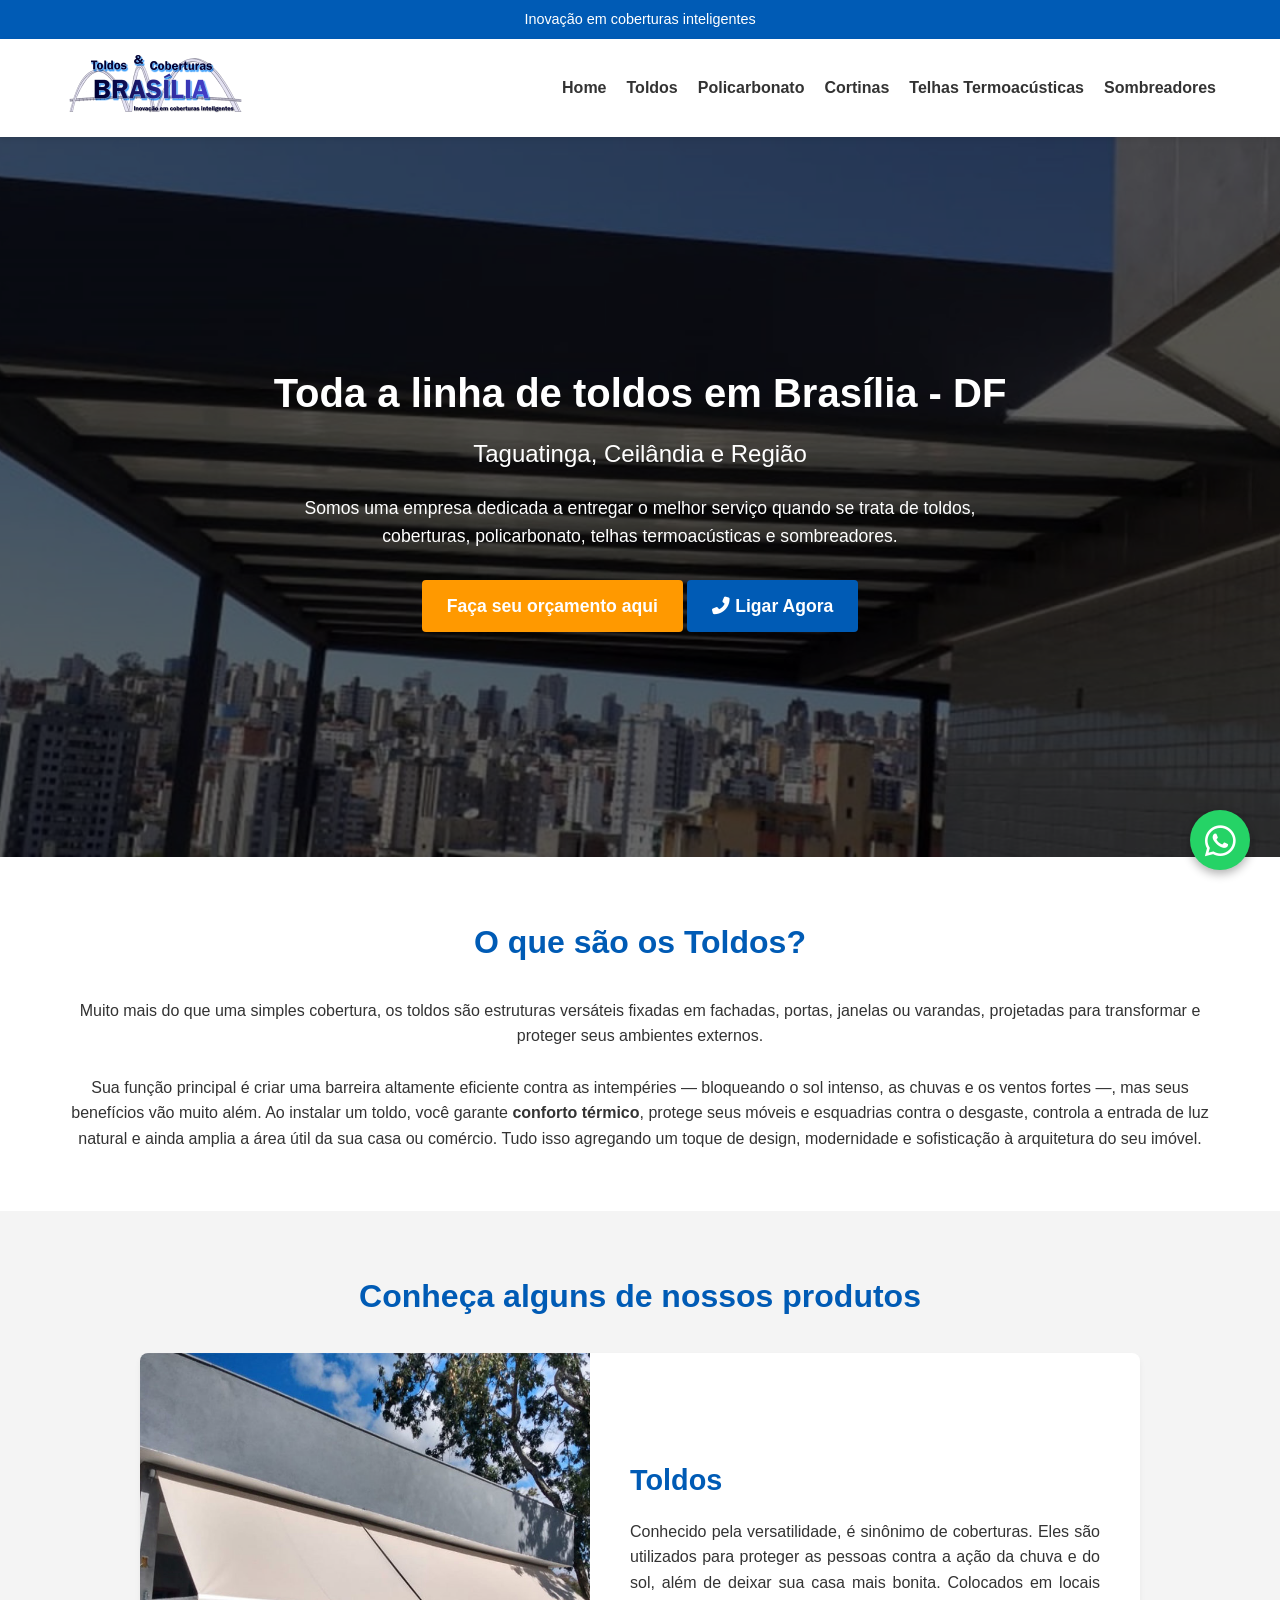
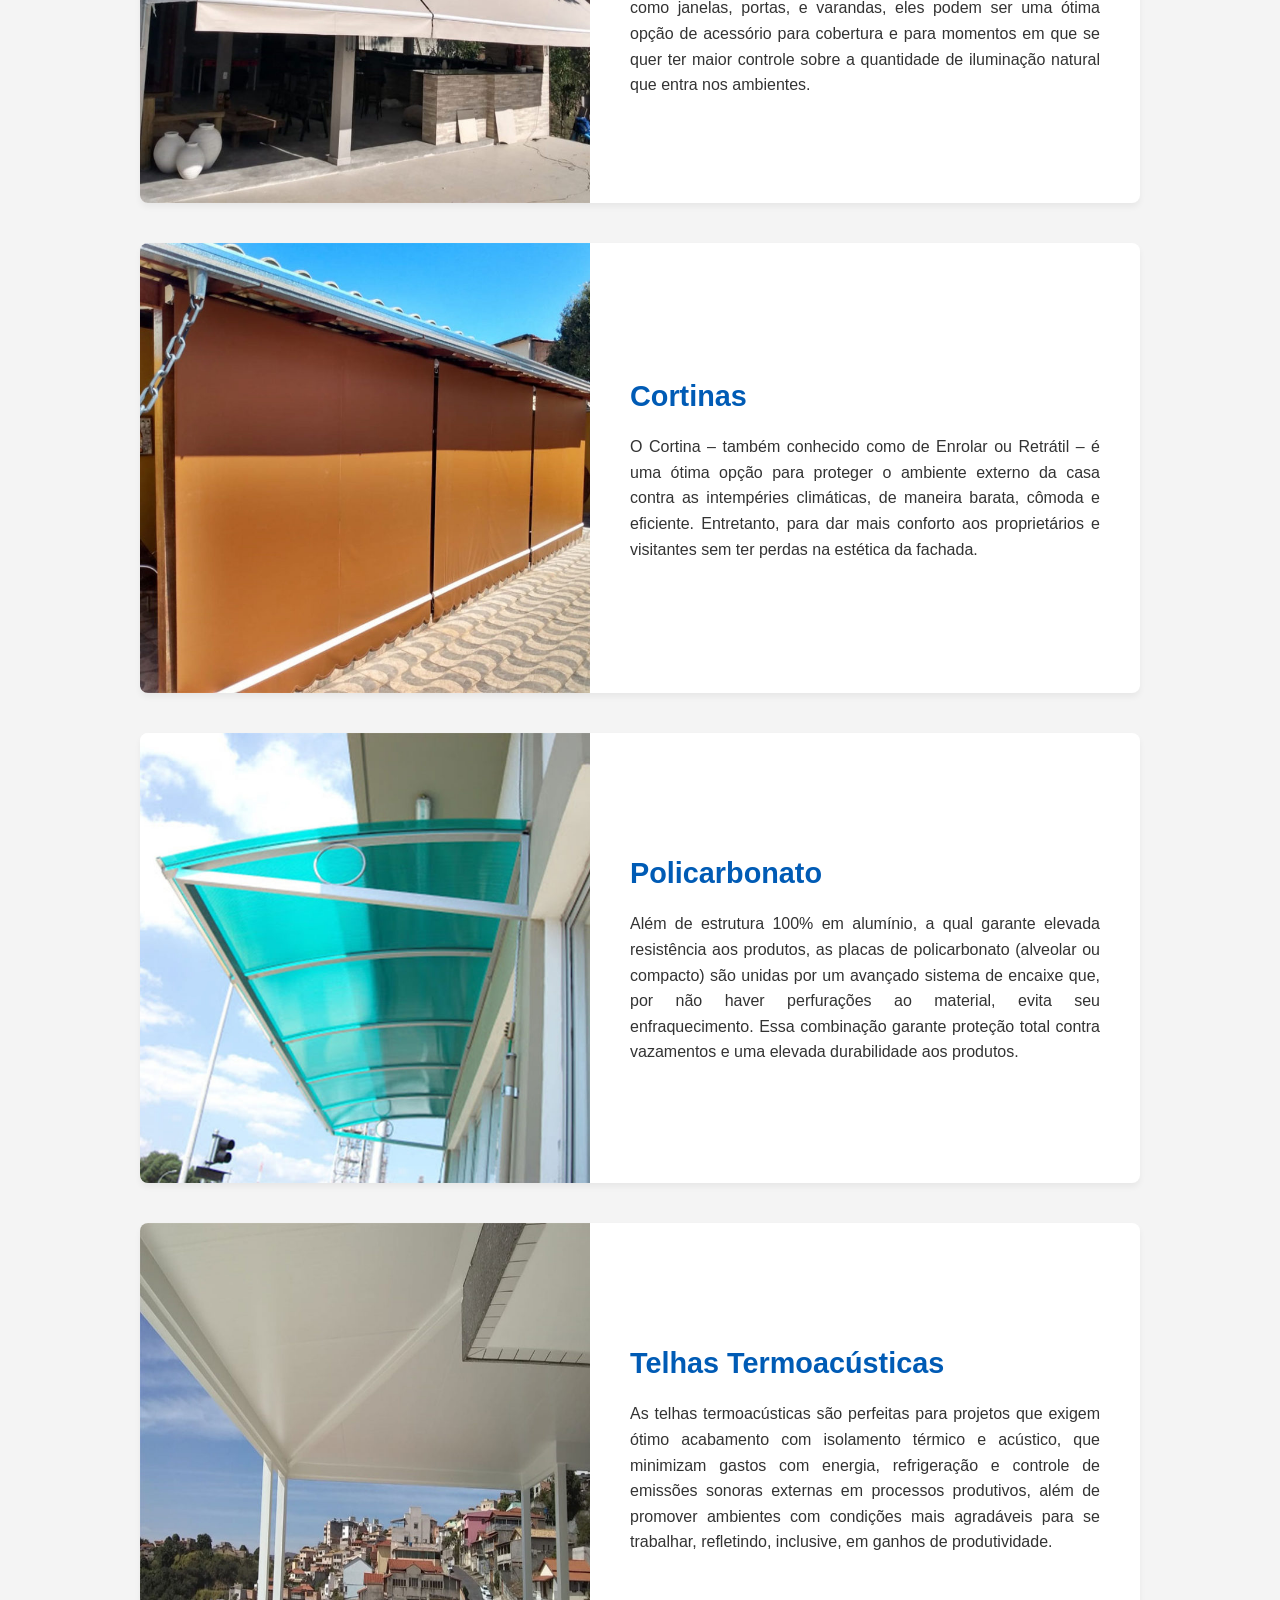
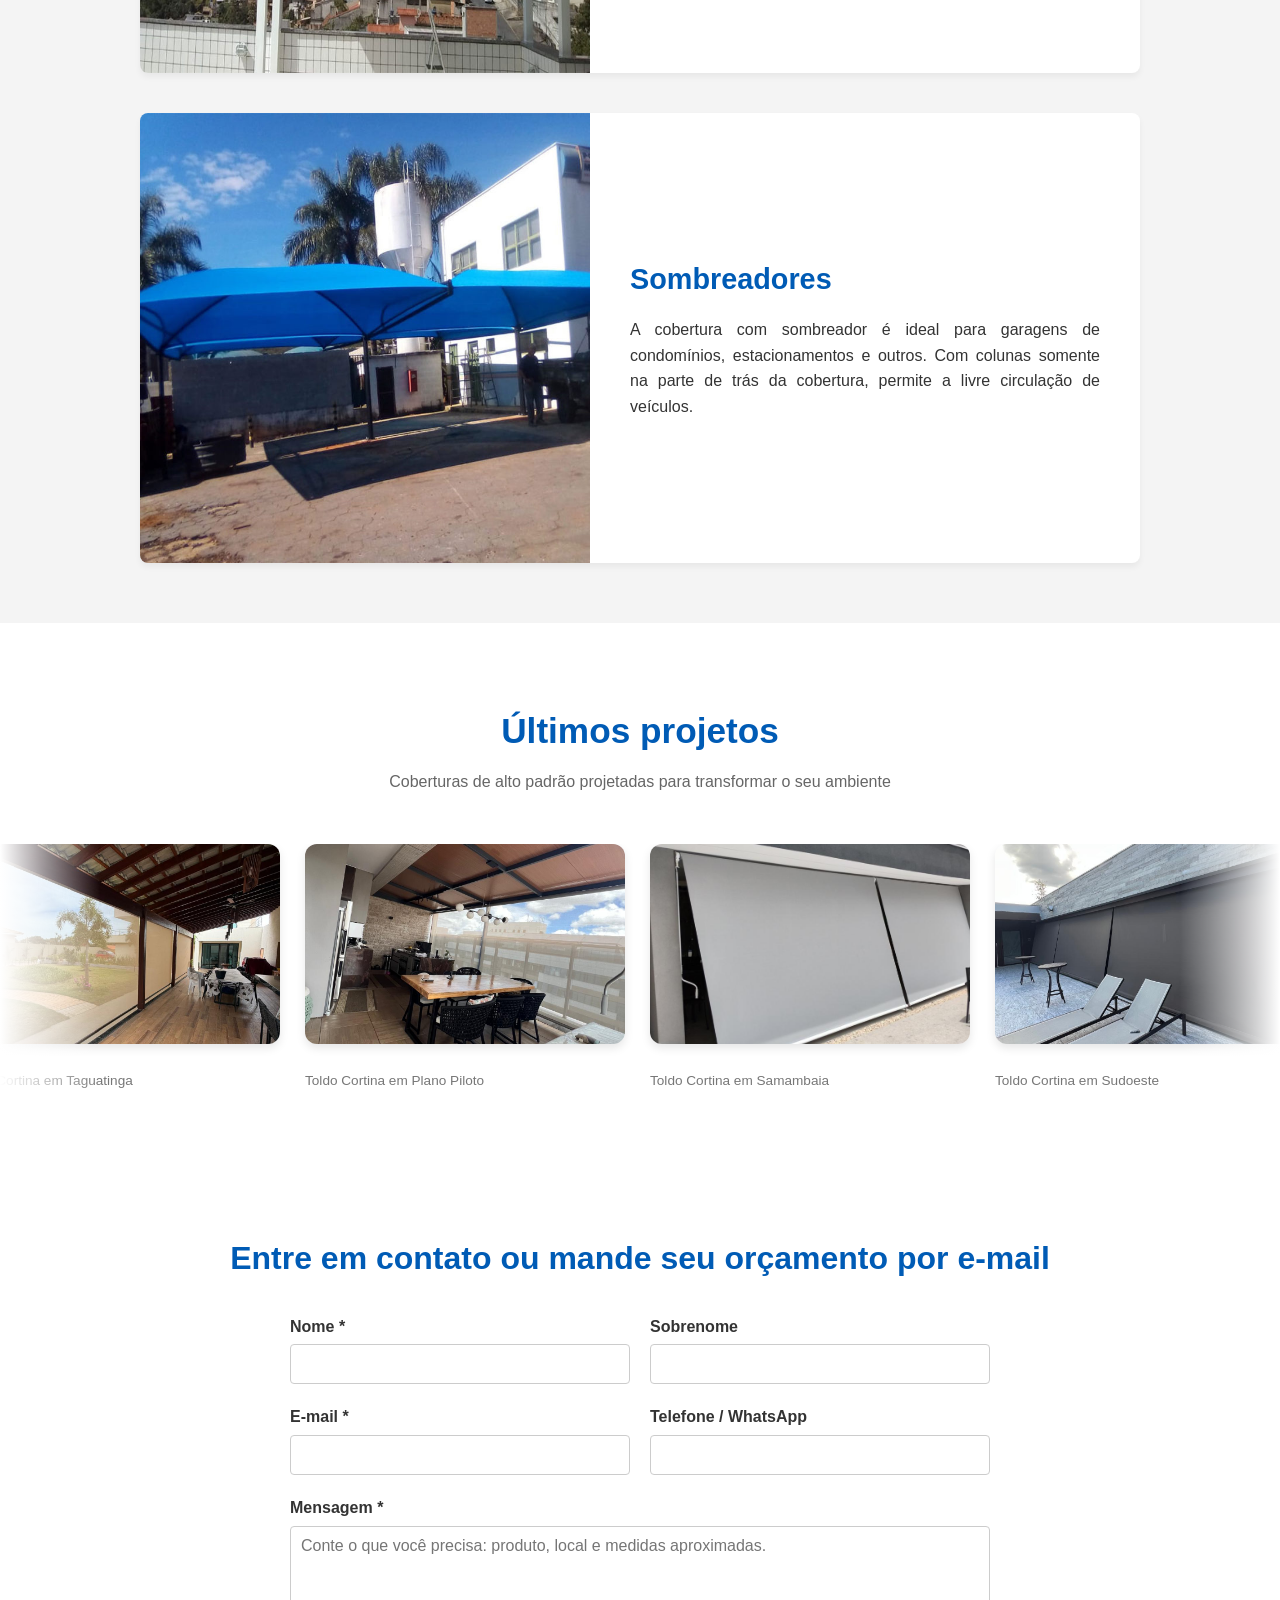
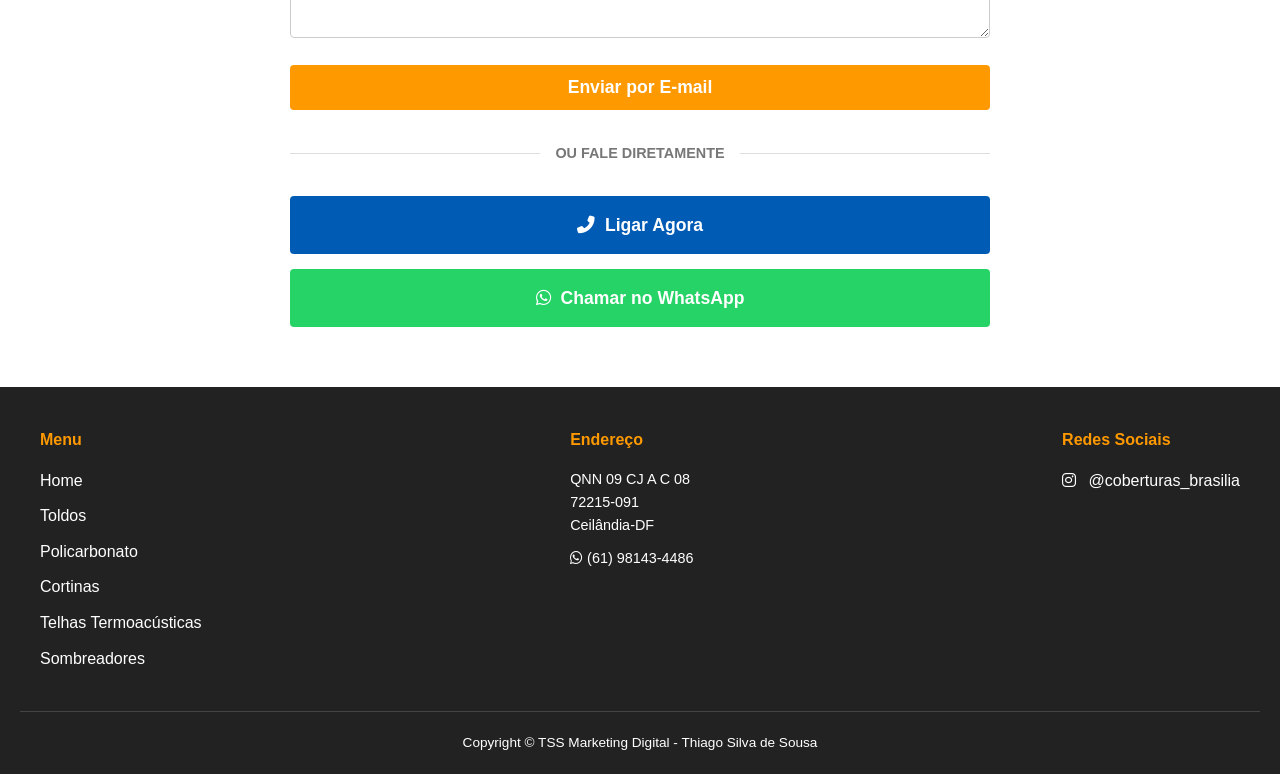
<file: index.html>
<!DOCTYPE html>
<html lang="pt-BR">
<head>
    <meta charset="UTF-8">
    <meta name="viewport" content="width=device-width, initial-scale=1.0">
    <title>Home - Toldos e coberturas Brasília - 1ª em coberturas inteligentes</title>
    <meta name="description" content="Toda a linha de toldos, coberturas, cortinas, telhas termoacústicas e sombreadores. Os melhores preços de Brasília e região.">
    <meta name="keywords" content="toldo, toldos, toldo policarbonato, toldos policarbonato, toldo cortina, toldos cortina, toldo telha termoacústica, toldos telhas termoacústicas, toldo sombreador, toldos sombreadores, brasília, distrito federal, df">
    <meta name="robots" content="follow, index, max-snippet:-1, max-video-preview:-1, max-image-preview:large">
    <link rel="canonical" href="https://toldosecoberturasbrasilia.com/">
    <meta name="google-site-verification" content="RwfYz1QSwMPwSEfN0bxYd4b2_rBzE4Ki3kuUF7rNYDg">

    <!-- Open Graph / Redes sociais (mesmo padrão do site antigo) -->
    <meta property="og:locale" content="pt_BR">
    <meta property="og:type" content="website">
    <meta property="og:site_name" content="Inovação em coberturas inteligentes">
    <meta property="og:title" content="Home - Toldos e coberturas Brasília - 1ª em coberturas inteligentes">
    <meta property="og:description" content="Toda a linha de toldos, coberturas, cortinas, telhas termoacústicas e sombreadores. Os melhores preços de Brasília e região.">
    <meta property="og:url" content="https://toldosecoberturasbrasilia.com/">
    <meta property="og:image" content="https://toldosecoberturasbrasilia.com/images/banner1.jpg">
    <meta property="og:image:width" content="1536">
    <meta property="og:image:height" content="640">
    <meta property="og:image:alt" content="Toldos e Coberturas Brasília">
    <meta name="twitter:card" content="summary_large_image">
    <meta name="twitter:title" content="Home - Toldos e coberturas Brasília - 1ª em coberturas inteligentes">
    <meta name="twitter:description" content="Toda a linha de toldos, coberturas, cortinas, telhas termoacústicas e sombreadores. Os melhores preços de Brasília e região.">
    <meta name="twitter:image" content="https://toldosecoberturasbrasilia.com/images/banner1.jpg">

    <!-- Ícones -->
    <link rel="icon" href="/images/logo.png" type="image/png">
    <link rel="apple-touch-icon" href="/images/logo.png">
    <meta name="msapplication-TileImage" content="https://toldosecoberturasbrasilia.com/images/logo.png">

    <!-- Dados estruturados (Google) -->
    <script type="application/ld+json">
{
  "@context": "https://schema.org",
  "@type": "HomeAndConstructionBusiness",
  "@id": "https://toldosecoberturasbrasilia.com/#empresa",
  "name": "Toldos e Coberturas Brasília",
  "slogan": "Inovação em coberturas inteligentes",
  "sameAs": [
    "https://www.instagram.com/coberturas_brasilia/"
  ],
  "url": "https://toldosecoberturasbrasilia.com/",
  "logo": "https://toldosecoberturasbrasilia.com/images/logo.png",
  "image": "https://toldosecoberturasbrasilia.com/images/banner1.jpg",
  "description": "Toda a linha de toldos, coberturas, cortinas, telhas termoacústicas e sombreadores. Os melhores preços de Brasília e região.",
  "telephone": "+55 61 98143-4486",
  "address": {
    "@type": "PostalAddress",
    "streetAddress": "QNN 09 Conjunto A Casa 08",
    "addressLocality": "Ceilândia",
    "addressRegion": "DF",
    "postalCode": "72215-091",
    "addressCountry": "BR"
  },
  "areaServed": [
    "Brasília",
    "Ceilândia",
    "Taguatinga",
    "Samambaia",
    "Plano Piloto",
    "Asa Sul",
    "Sudoeste",
    "Lago Sul",
    "Distrito Federal"
  ],
  "contactPoint": [
    {
      "@type": "ContactPoint",
      "telephone": "+55 61 98143-4486",
      "contactType": "sales",
      "areaServed": "BR",
      "availableLanguage": "Portuguese"
    }
  ],
  "makesOffer": [
    {
      "@type": "Offer",
      "itemOffered": {
        "@type": "Service",
        "name": "Toldos",
        "url": "https://toldosecoberturasbrasilia.com/toldos/"
      }
    },
    {
      "@type": "Offer",
      "itemOffered": {
        "@type": "Service",
        "name": "Toldos policarbonato",
        "url": "https://toldosecoberturasbrasilia.com/toldos-policarbonato/"
      }
    },
    {
      "@type": "Offer",
      "itemOffered": {
        "@type": "Service",
        "name": "Toldos cortina",
        "url": "https://toldosecoberturasbrasilia.com/toldos-cortinas/"
      }
    },
    {
      "@type": "Offer",
      "itemOffered": {
        "@type": "Service",
        "name": "Telhas termoacústicas",
        "url": "https://toldosecoberturasbrasilia.com/telhas-termoacusticas/"
      }
    },
    {
      "@type": "Offer",
      "itemOffered": {
        "@type": "Service",
        "name": "Sombreadores",
        "url": "https://toldosecoberturasbrasilia.com/sombreadores/"
      }
    }
  ]
}
    </script>
    <script type="application/ld+json">
{
  "@context": "https://schema.org",
  "@type": "WebSite",
  "name": "Toldos e Coberturas Brasília",
  "alternateName": "Inovação em coberturas inteligentes",
  "url": "https://toldosecoberturasbrasilia.com/",
  "inLanguage": "pt-BR"
}
    </script>

    
    <!-- Font Awesome para ícones -->
    <link rel="stylesheet" href="https://cdnjs.cloudflare.com/ajax/libs/font-awesome/6.4.0/css/all.min.css">
    <link rel="stylesheet" href="/style.css">
    <!-- Google tag (gtag.js) -->
<script async src="https://www.googletagmanager.com/gtag/js?id=G-P2ZHHG4KGL"></script>
<script>
  window.dataLayer = window.dataLayer || [];
  function gtag(){dataLayer.push(arguments);}
  gtag('js', new Date());

  gtag('config', 'G-P2ZHHG4KGL');
</script>
</head>
<body>

    <!-- Cabeçalho e Navegação -->
    <header>
        <div class="top-bar">
            <p>Inovação em coberturas inteligentes</p>
        </div>
        <nav class="navbar">
            <div class="logo">
               <a href="/"><img src="/images/logo.png" alt="Toldos e Coberturas Brasília" class="logotopo"></a> <!--<h2>Toldos e Coberturas Brasília</h2>-->
            </div>
            <ul class="nav-links" id="nav-links">
                <li><a href="#home">Home</a></li>
                <li><a href="/toldos/">Toldos</a></li>
                <li><a href="/toldos-policarbonato/">Policarbonato</a></li>
                <li><a href="/toldos-cortinas/">Cortinas</a></li>
                <li><a href="/telhas-termoacusticas/">Telhas Termoacústicas</a></li>
                <li><a href="/sombreadores/">Sombreadores</a></li>
            </ul>
            <div class="menu-toggle" id="mobile-menu">
                <i class="fas fa-bars"></i>
            </div>
        </nav>
    </header>

    <!-- Seção Hero com Slider Automático -->
    <section id="home" class="hero-slider-section">
        <!-- Imagens de fundo do slider -->
        <div class="slider-backgrounds">
            <!-- Coloque o link das suas fotos reais dentro do url('') -->
            <div class="slide active" style="background-image: url('/images/banner1.jpg');"></div>
            <div class="slide" style="background-image: url('/images/banner2.jpg');"></div>
            <div class="slide" style="background-image: url('/images/banner3.jpg');"></div>
        </div>
        
        <!-- Película escura para dar leitura ao texto -->
        <div class="slider-overlay"></div>

        <!-- Conteúdo fixo -->
        <div class="hero-content">
            <h1>Toda a linha de toldos em Brasília - DF</h1>
            <h2>Taguatinga, Ceilândia e Região</h2>
            <p>Somos uma empresa dedicada a entregar o melhor serviço quando se trata de toldos, coberturas, policarbonato, telhas termoacústicas e sombreadores.</p>
            <a href="#orcamento" class="btn-primary">Faça seu orçamento aqui</a>
            <a href="tel:+5561981434486" class="btn-primary2"><i class="fas fa-phone-alt"></i> Ligar Agora</a>
        </div>
    </section>

    <!-- Sobre -->
    <section class="about">
        <div class="container">
            <h2>O que são os Toldos?</h2>
            <p>Muito mais do que uma simples cobertura, os toldos são estruturas versáteis fixadas em fachadas, portas, janelas ou varandas, projetadas para transformar e proteger seus ambientes externos.</p>
            <br>
            <p>Sua função principal é criar uma barreira altamente eficiente contra as intempéries — bloqueando o sol intenso, as chuvas e os ventos fortes —, mas seus benefícios vão muito além. Ao instalar um toldo, você garante <strong>conforto térmico</strong>, protege seus móveis e esquadrias contra o desgaste, controla a entrada de luz natural e ainda amplia a área útil da sua casa ou comércio. Tudo isso agregando um toque de design, modernidade e sofisticação à arquitetura do seu imóvel.</p>
        </div>
    </section>

    <section id="produtos" class="products">
        <div class="container">
            <h2>Conheça alguns de nossos produtos</h2>
            
            <div class="products-list">
                
                <div class="product-item card">
                    <div class="product-image">
                        <img src="/images/toldos.jpg" alt="Foto de Toldos">
                    </div>
                    <div class="product-info">
                        <h3>Toldos</h3>
                        <p>Conhecido pela versatilidade, é sinônimo de coberturas. Eles são utilizados para proteger as pessoas contra a ação da chuva e do sol, além de deixar sua casa mais bonita. Colocados em locais como janelas, portas, e varandas, eles podem ser uma ótima opção de acessório para cobertura e para momentos em que se quer ter maior controle sobre a quantidade de iluminação natural que entra nos ambientes.</p>
                    </div>
                </div>

                <div class="product-item card">
                    <div class="product-image">
                        <img src="/images/cortinas.jpg" alt="Foto de Cortinas">
                    </div>
                    <div class="product-info">
                        <h3>Cortinas</h3>
                        <p>O Cortina – também conhecido como de Enrolar ou Retrátil – é uma ótima opção para proteger o ambiente externo da casa contra as intempéries climáticas, de maneira barata, cômoda e eficiente. Entretanto, para dar mais conforto aos proprietários e visitantes sem ter perdas na estética da fachada.</p>
                    </div>
                </div>

                <div class="product-item card">
                    <div class="product-image">
                        <img src="/images/policarbonato.jpg" alt="Foto de Policarbonato">
                    </div>
                    <div class="product-info">
                        <h3>Policarbonato</h3>
                        <p>Além de estrutura 100% em alumínio, a qual garante elevada resistência aos produtos, as placas de policarbonato (alveolar ou compacto) são unidas por um avançado sistema de encaixe que, por não haver perfurações ao material, evita seu enfraquecimento. Essa combinação garante proteção total contra vazamentos e uma elevada durabilidade aos produtos.</p>
                    </div>
                </div>

                <div class="product-item card">
                    <div class="product-image">
                        <img src="/images/telha-termoacustica.jpg" alt="Foto de Telhas Termoacústicas">
                    </div>
                    <div class="product-info">
                        <h3>Telhas Termoacústicas</h3>
                        <p>As telhas termoacústicas são perfeitas para projetos que exigem ótimo acabamento com isolamento térmico e acústico, que minimizam gastos com energia, refrigeração e controle de emissões sonoras externas em processos produtivos, além de promover ambientes com condições mais agradáveis para se trabalhar, refletindo, inclusive, em ganhos de produtividade.</p>
                    </div>
                </div>

                <div class="product-item card">
                    <div class="product-image">
                        <img src="/images/sombreadores.jpg" alt="Foto de Sombreadores">
                    </div>
                    <div class="product-info">
                        <h3>Sombreadores</h3>
                        <p>A cobertura com sombreador é ideal para garagens de condomínios, estacionamentos e outros. Com colunas somente na parte de trás da cobertura, permite a livre circulação de veículos.</p>
                    </div>
                </div>

            </div>
        </div>
    </section>

    <!-- Nova Seção: Slider Escuro de Projetos -->
    <section class="portfolio-section">
        <div class="portfolio-container">
            <!-- Títulos adaptados para o seu negócio (você pode alterar como quiser) -->
            <h2>Últimos projetos</h2>
            <p>Coberturas de alto padrão projetadas para transformar o seu ambiente</p>
            
            <div class="portfolio-slider-wrapper">
                <!-- Efeito de sombreamento (fade) nas bordas esquerda e direita -->
                <div class="slider-fade left"></div>
                <div class="slider-fade right"></div>
                
                <!-- Pista onde os cards vão deslizar -->
                <div class="portfolio-track">
                    
                    <!-- Card 1 -->
                    <div class="portfolio-card">
                        <img src="/images/ultimos-cortina.png" alt="Toldo Cortina em Taguatinga" loading="lazy">
                        <div class="portfolio-info">
                            <span>Toldo Cortina em Taguatinga</span>
                        </div>
                    </div>
                    
                    <!-- Card 2 -->
                    <div class="portfolio-card">
                        <img src="/images/ultimos-cortina2.png" alt="Toldo Cortina em Plano Piloto" loading="lazy">
                        <div class="portfolio-info">
                            <span>Toldo Cortina em Plano Piloto</span>
                        </div>
                    </div>
                    
                    <!-- Card 3 -->
                    <div class="portfolio-card">
                        <img src="/images/ultimos-cortina3.png" alt="Toldo Cortina em Samambaia" loading="lazy">
                        <div class="portfolio-info">
                            <span>Toldo Cortina em Samambaia</span>
                        </div>
                    </div>
                    
                    <!-- Card 4 -->
                    <div class="portfolio-card">
                        <img src="/images/ultimos-cortina4.png" alt="Toldo Cortina em Sudoeste" loading="lazy">
                        <div class="portfolio-info">
                            <span>Toldo Cortina em Sudoeste</span>
                        </div>
                    </div>
                    
                    <!-- Card 5 -->
                    <div class="portfolio-card">
                        <img src="/images/ultimos-cortina5.png" alt="Toldos Cortina em Lago Sul" loading="lazy">
                        <div class="portfolio-info">
                            <span>Toldos Cortina em Lago Sul</span>
                        </div>
                    </div>
                    
                </div>
            </div>
        </div>
    </section>

    <!-- Orçamento / Contato -->
    <section id="orcamento" class="contact">
        <div class="container">
            <h2>Entre em contato ou mande seu orçamento por e-mail</h2>
            <form action="https://formsubmit.co/glaubersanches2011@gmail.com" method="POST" id="contact-form">
                <input type="hidden" name="_subject" value="Novo orçamento pelo site - Toldos e Coberturas Brasília">
                <input type="hidden" name="_template" value="table">
                <input type="hidden" name="_captcha" value="false">
                <input type="hidden" name="_next" value="https://toldosecoberturasbrasilia.com/#orcamento">
                <input type="text" name="_honey" style="display:none" tabindex="-1" autocomplete="off">
                <div class="input-group">
                    <div class="input-field">
                        <label for="nome">Nome *</label>
                        <input type="text" id="nome" name="Nome" required>
                    </div>
                    <div class="input-field">
                        <label for="sobrenome">Sobrenome</label>
                        <input type="text" id="sobrenome" name="Sobrenome">
                    </div>
                </div>
                <div class="input-group">
                    <div class="input-field">
                        <label for="email">E-mail *</label>
                        <input type="email" id="email" name="email" required>
                    </div>
                    <div class="input-field">
                        <label for="telefone">Telefone / WhatsApp</label>
                        <input type="tel" id="telefone" name="Telefone">
                    </div>
                </div>
                <div class="input-field">
                    <label for="mensagem">Mensagem *</label>
                    <textarea id="mensagem" name="Mensagem" rows="5" required placeholder="Conte o que você precisa: produto, local e medidas aproximadas."></textarea>
                </div>
                <button type="submit" class="btn-primary" id="form-submit">Enviar por E-mail</button>
                <p id="form-status" class="form-status" role="status" aria-live="polite"></p>
                
                <div class="contact-divider">
                    <span>OU FALE DIRETAMENTE</span>
                </div>

                <div class="contact-action-buttons">
                    <a href="tel:+5561981434486" class="btn-call">
                        <i class="fas fa-phone-alt"></i> Ligar Agora
                    </a>
                    <a href="https://wa.me/5561981434486?text=Olá,%20vim%20pelo%20site%20e%20gostaria%20de%20fazer%20um%20orçamento!" class="btn-whats" target="_blank" rel="noopener noreferrer">
                        <i class="fab fa-whatsapp"></i> Chamar no WhatsApp
                    </a>
                </div>
            </form>
        </div>
    </section>

    <!-- Rodapé -->
    <footer>
        <div class="footer-container">
            <div class="footer-col">
                <h4>Menu</h4>
                <ul>
                    <li><a href="#home">Home</a></li>
                    <li><a href="/toldos/">Toldos</a></li>
                    <li><a href="/toldos-policarbonato/">Policarbonato</a></li>
                    <li><a href="/toldos-cortinas/">Cortinas</a></li>
                    <li><a href="/telhas-termoacusticas/">Telhas Termoacústicas</a></li>
                    <li><a href="/sombreadores/">Sombreadores</a></li>
                </ul>
            </div>
            <div class="footer-col">
                <h4>Endereço</h4>
                <p>QNN 09 CJ A C 08<br>72215-091<br>Ceilândia-DF</p>
                <p>
                    <i class="fab fa-whatsapp"></i> (61) 98143-4486
                </p>
            </div>
            <div class="footer-col">
                <h4>Redes Sociais</h4>
                <div class="social-links">
                    <a href="https://www.instagram.com/coberturas_brasilia/" target="_blank" rel="noopener noreferrer"><i class="fab fa-instagram"></i> @coberturas_brasilia</a>
                </div>
            </div>
        </div>
        <div class="copyright">
            <p>Copyright © TSS Marketing Digital - Thiago Silva de Sousa</p>
        </div>
    </footer>

    <script src="/script.js"></script>
    <a href="https://wa.me/5561981434486?text=Olá,%20gostaria%20de%20fazer%20um%20orçamento!" class="whatsapp-button" target="_blank" rel="noopener noreferrer">
        <i class="fab fa-whatsapp"></i>
    </a>
</body>
</html>
</file>
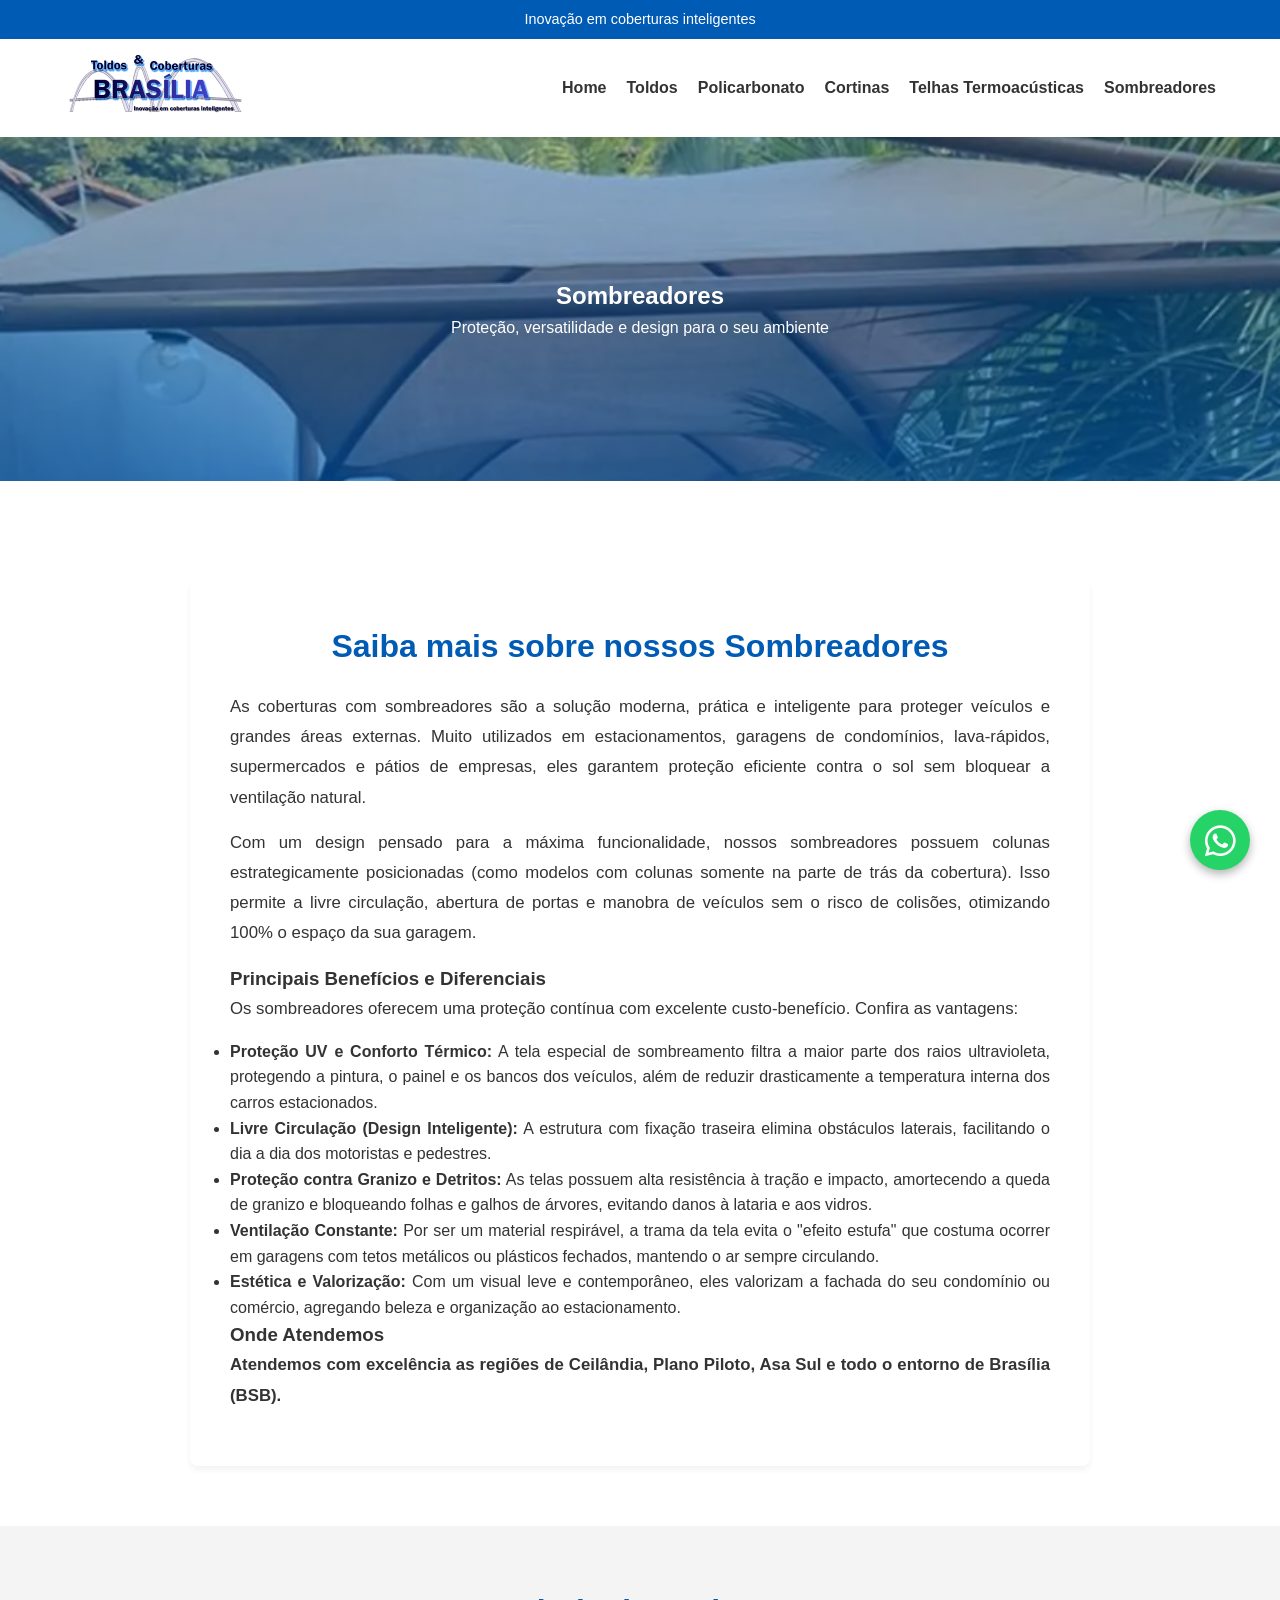
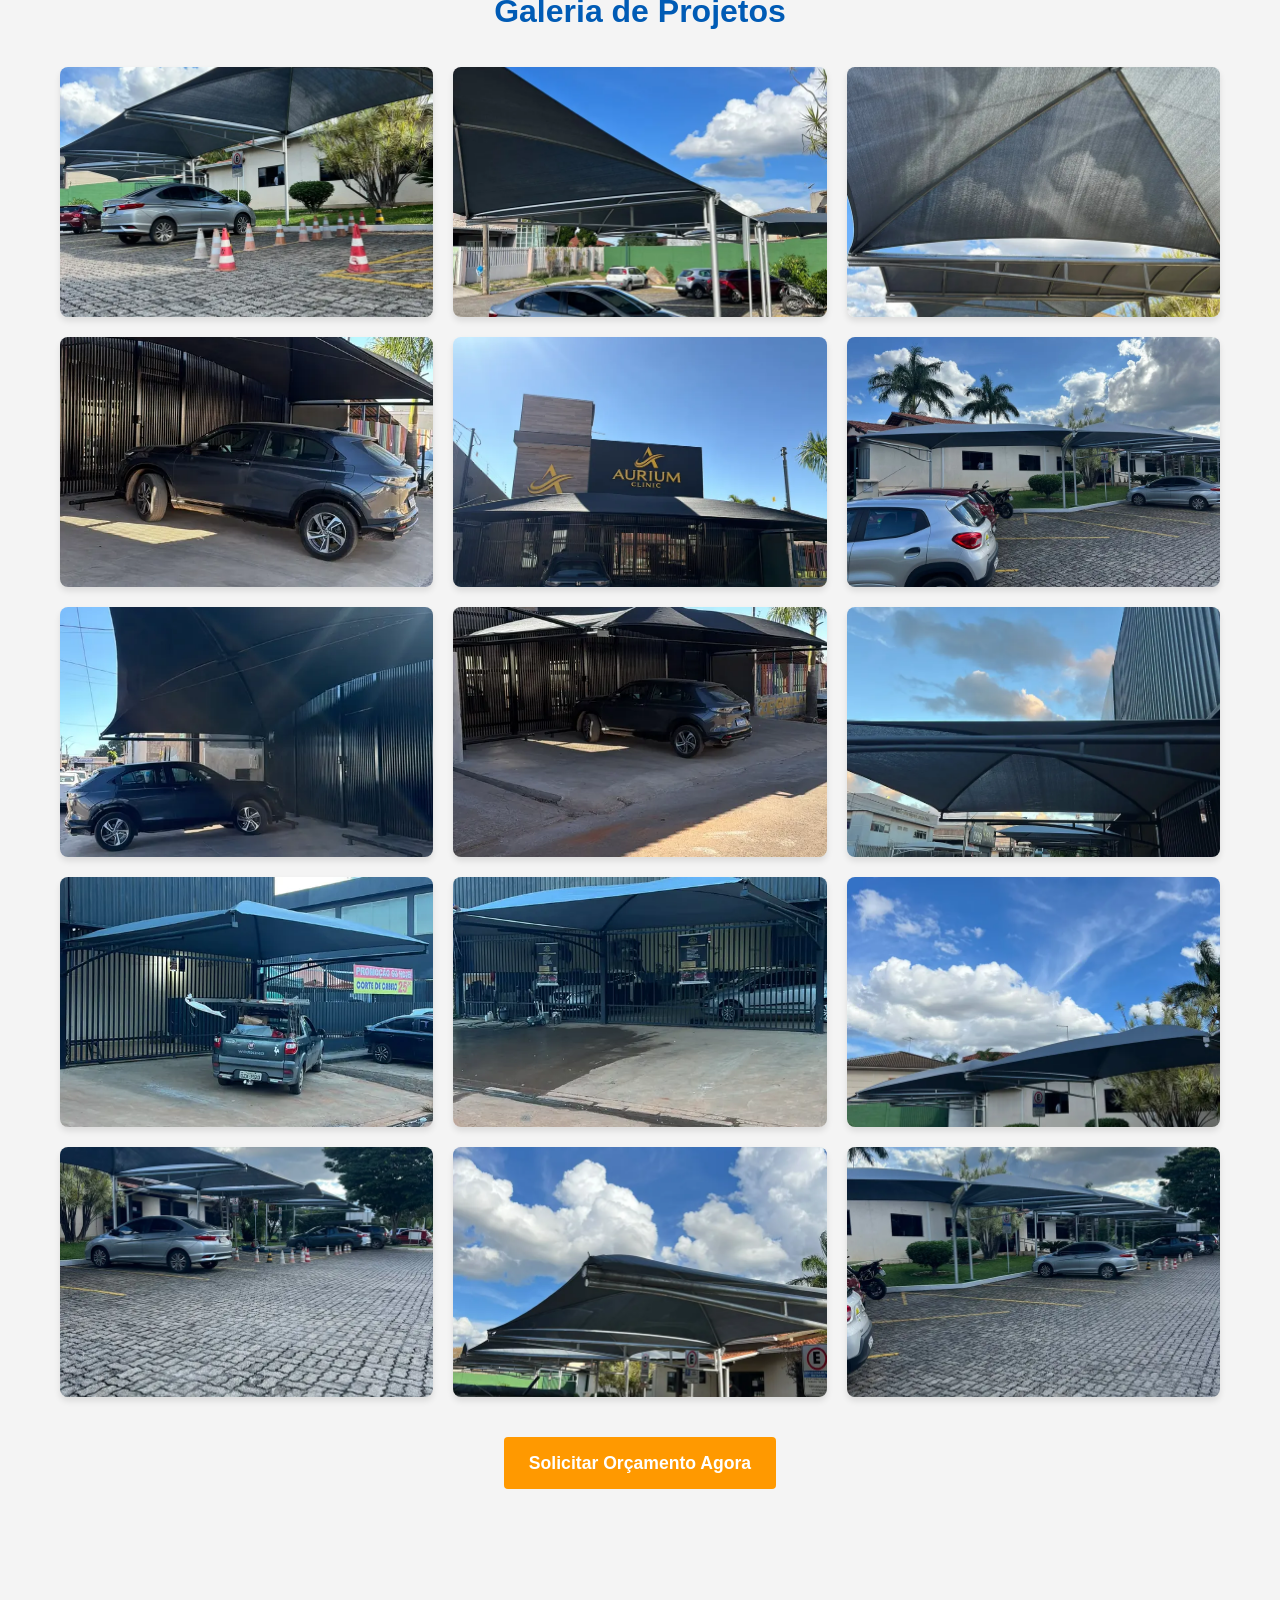
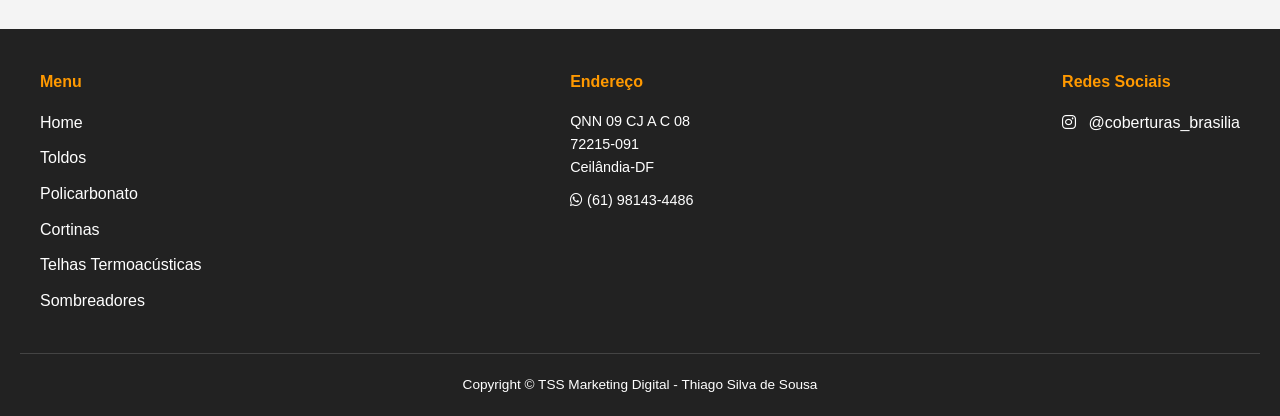
<file: sombreadores/index.html>
<!DOCTYPE html>
<html lang="pt-BR">
<head>
    <meta charset="UTF-8">
    <meta name="viewport" content="width=device-width, initial-scale=1.0">
    <title>Sombreadores - 1ª linha de sombreadores e toldos!</title>
    <meta name="description" content="Toda a linha de toldos, coberturas, cortinas, telhas termoacústicas e sombreadores. Os melhores preços de Brasília e região. Sombreadores.">
    <meta name="keywords" content="toldo, toldos, toldo policarbonato, toldos policarbonato, toldo cortina, toldos cortina, toldo telha termoacústica, toldos telhas termoacústicas, toldo sombreador, toldos sombreadores, brasília, distrito federal, df">
    <meta name="robots" content="follow, index, max-snippet:-1, max-video-preview:-1, max-image-preview:large">
    <link rel="canonical" href="https://toldosecoberturasbrasilia.com/sombreadores/">
    <meta name="google-site-verification" content="RwfYz1QSwMPwSEfN0bxYd4b2_rBzE4Ki3kuUF7rNYDg">

    <!-- Open Graph / Redes sociais (mesmo padrão do site antigo) -->
    <meta property="og:locale" content="pt_BR">
    <meta property="og:type" content="website">
    <meta property="og:site_name" content="Inovação em coberturas inteligentes">
    <meta property="og:title" content="Sombreadores - 1ª linha de sombreadores e toldos!">
    <meta property="og:description" content="Toda a linha de toldos, coberturas, cortinas, telhas termoacústicas e sombreadores. Os melhores preços de Brasília e região. Sombreadores.">
    <meta property="og:url" content="https://toldosecoberturasbrasilia.com/sombreadores/">
    <meta property="og:image" content="https://toldosecoberturasbrasilia.com/images/sombreadores.jpg">
    <meta property="og:image:width" content="768">
    <meta property="og:image:height" content="768">
    <meta property="og:image:alt" content="Sombreadores">
    <meta name="twitter:card" content="summary_large_image">
    <meta name="twitter:title" content="Sombreadores - 1ª linha de sombreadores e toldos!">
    <meta name="twitter:description" content="Toda a linha de toldos, coberturas, cortinas, telhas termoacústicas e sombreadores. Os melhores preços de Brasília e região. Sombreadores.">
    <meta name="twitter:image" content="https://toldosecoberturasbrasilia.com/images/sombreadores.jpg">

    <!-- Ícones -->
    <link rel="icon" href="/images/logo.png" type="image/png">
    <link rel="apple-touch-icon" href="/images/logo.png">
    <meta name="msapplication-TileImage" content="https://toldosecoberturasbrasilia.com/images/logo.png">

    <!-- Dados estruturados (Google) -->
    <script type="application/ld+json">
{
  "@context": "https://schema.org",
  "@type": "BreadcrumbList",
  "itemListElement": [
    {
      "@type": "ListItem",
      "position": 1,
      "name": "Home",
      "item": "https://toldosecoberturasbrasilia.com/"
    },
    {
      "@type": "ListItem",
      "position": 2,
      "name": "Sombreadores",
      "item": "https://toldosecoberturasbrasilia.com/sombreadores/"
    }
  ]
}
    </script>
    <script type="application/ld+json">
{
  "@context": "https://schema.org",
  "@type": "Service",
  "name": "Sombreadores",
  "url": "https://toldosecoberturasbrasilia.com/sombreadores/",
  "description": "Toda a linha de toldos, coberturas, cortinas, telhas termoacústicas e sombreadores. Os melhores preços de Brasília e região. Sombreadores.",
  "image": "https://toldosecoberturasbrasilia.com/images/sombreadores.jpg",
  "provider": {
    "@id": "https://toldosecoberturasbrasilia.com/#empresa"
  },
  "areaServed": "Brasília - DF"
}
    </script>

    
    <!-- Font Awesome para ícones -->
    <link rel="stylesheet" href="https://cdnjs.cloudflare.com/ajax/libs/font-awesome/6.4.0/css/all.min.css">
    <link rel="stylesheet" href="/style.css">
    <!-- Google tag (gtag.js) -->
<script async src="https://www.googletagmanager.com/gtag/js?id=G-P2ZHHG4KGL"></script>
<script>
  window.dataLayer = window.dataLayer || [];
  function gtag(){dataLayer.push(arguments);}
  gtag('js', new Date());

  gtag('config', 'G-P2ZHHG4KGL');
</script>
</head>
<body>

    <!-- Cabeçalho e Navegação -->
    <header>
        <div class="top-bar">
            <p>Inovação em coberturas inteligentes</p>
        </div>
        <nav class="navbar">
            <div class="logo">
                <a href="/"><img src="/images/logo.png" alt="Toldos e Coberturas Brasília" class="logotopo"></a>
            </div>
            <ul class="nav-links" id="nav-links">
                <li><a href="/">Home</a></li>
                <li><a href="/toldos/">Toldos</a></li>
                <li><a href="/toldos-policarbonato/">Policarbonato</a></li>
                <li><a href="/toldos-cortinas/">Cortinas</a></li>
                <li><a href="/telhas-termoacusticas/">Telhas Termoacústicas</a></li>
                <li><a href="/sombreadores/">Sombreadores</a></li>
            </ul>
            <div class="menu-toggle" id="mobile-menu">
                <i class="fas fa-bars"></i>
            </div>
        </nav>
    </header>

    <!-- Banner Interno -->
    <section class="page-header5">
        <div class="page-header-content">
            <h1>Sombreadores</h1>
            <p>Proteção, versatilidade e design para o seu ambiente</p>
        </div>
    </section>

    <!-- Conteúdo em Texto (Cole o seu texto aqui) -->
    <section class="page-content">
        <div class="container">
            <div class="text-block">
    <h2>Saiba mais sobre nossos Sombreadores</h2>
    
    <p>As coberturas com sombreadores são a solução moderna, prática e inteligente para proteger veículos e grandes áreas externas. Muito utilizados em estacionamentos, garagens de condomínios, lava-rápidos, supermercados e pátios de empresas, eles garantem proteção eficiente contra o sol sem bloquear a ventilação natural.</p>
    
    <p>Com um design pensado para a máxima funcionalidade, nossos sombreadores possuem colunas estrategicamente posicionadas (como modelos com colunas somente na parte de trás da cobertura). Isso permite a livre circulação, abertura de portas e manobra de veículos sem o risco de colisões, otimizando 100% o espaço da sua garagem.</p>

    <h3>Principais Benefícios e Diferenciais</h3>
    <p>Os sombreadores oferecem uma proteção contínua com excelente custo-benefício. Confira as vantagens:</p>
    <ul>
        <li><strong>Proteção UV e Conforto Térmico:</strong> A tela especial de sombreamento filtra a maior parte dos raios ultravioleta, protegendo a pintura, o painel e os bancos dos veículos, além de reduzir drasticamente a temperatura interna dos carros estacionados.</li>
        <li><strong>Livre Circulação (Design Inteligente):</strong> A estrutura com fixação traseira elimina obstáculos laterais, facilitando o dia a dia dos motoristas e pedestres.</li>
        <li><strong>Proteção contra Granizo e Detritos:</strong> As telas possuem alta resistência à tração e impacto, amortecendo a queda de granizo e bloqueando folhas e galhos de árvores, evitando danos à lataria e aos vidros.</li>
        <li><strong>Ventilação Constante:</strong> Por ser um material respirável, a trama da tela evita o "efeito estufa" que costuma ocorrer em garagens com tetos metálicos ou plásticos fechados, mantendo o ar sempre circulando.</li>
        <li><strong>Estética e Valorização:</strong> Com um visual leve e contemporâneo, eles valorizam a fachada do seu condomínio ou comércio, agregando beleza e organização ao estacionamento.</li>
    </ul>

    <h3>Onde Atendemos</h3>
    <p><strong>Atendemos com excelência as regiões de Ceilândia, Plano Piloto, Asa Sul e todo o entorno de Brasília (BSB).</strong></p>
</div>
        </div>
    </section>

    <!-- Galeria de Fotos -->
    <section class="gallery-section">
        <div class="container">
            <h2>Galeria de Projetos</h2>
            <div class="gallery-grid">
                <div class="gallery-item">
                    <img src="/images/galeria/sombreadores-1.webp" alt="Sombreador em estacionamento" width="750" height="1000" loading="lazy">
                </div>
                <div class="gallery-item">
                    <img src="/images/galeria/sombreadores-2.webp" alt="Sombreador para garagem de veículos" width="750" height="1000" loading="lazy">
                </div>
                <div class="gallery-item">
                    <img src="/images/galeria/sombreadores-3.webp" alt="Tela de sombreamento vista por baixo" width="750" height="1000" loading="lazy">
                </div>
                <div class="gallery-item">
                    <img src="/images/galeria/sombreadores-4.webp" alt="Sombreador em estacionamento de clínica" width="562" height="1000" loading="lazy">
                </div>
                <div class="gallery-item">
                    <img src="/images/galeria/sombreadores-5.webp" alt="Sombreador na fachada de clínica" width="1000" height="563" loading="lazy">
                </div>
                <div class="gallery-item">
                    <img src="/images/galeria/sombreadores-6.webp" alt="Sombreadores em estacionamento" width="1000" height="750" loading="lazy">
                </div>
                <div class="gallery-item">
                    <img src="/images/galeria/sombreadores-7.webp" alt="Sombreador em garagem de clínica" width="562" height="1000" loading="lazy">
                </div>
                <div class="gallery-item">
                    <img src="/images/galeria/sombreadores-8.webp" alt="Sombreador na entrada de clínica" width="562" height="1000" loading="lazy">
                </div>
                <div class="gallery-item">
                    <img src="/images/galeria/sombreadores-9.webp" alt="Sombreadores em estacionamento comercial" width="1000" height="563" loading="lazy">
                </div>
                <div class="gallery-item">
                    <img src="/images/galeria/sombreadores-10.webp" alt="Sombreador em estacionamento de empresa" width="562" height="1000" loading="lazy">
                </div>
                <div class="gallery-item">
                    <img src="/images/galeria/sombreadores-11.webp" alt="Sombreador em centro automotivo" width="562" height="1000" loading="lazy">
                </div>
                <div class="gallery-item">
                    <img src="/images/galeria/sombreadores-12.webp" alt="Sombreadores em estacionamento com vagas" width="750" height="1000" loading="lazy">
                </div>
                <div class="gallery-item">
                    <img src="/images/galeria/sombreadores-13.webp" alt="Fileira de sombreadores em estacionamento" width="750" height="1000" loading="lazy">
                </div>
                <div class="gallery-item">
                    <img src="/images/galeria/sombreadores-14.webp" alt="Sombreador na entrada de estabelecimento" width="750" height="1000" loading="lazy">
                </div>
                <div class="gallery-item">
                    <img src="/images/galeria/sombreadores-15.webp" alt="Sombreadores sobre vagas de estacionamento" width="750" height="1000" loading="lazy">
                </div>
            </div>
            
            <div class="action-center">
                <a href="https://wa.me/5561981434486?text=Olá,%20gostaria%20de%20fazer%20um%20orçamento%20de%20Sombreadores!" class="btn-primary" target="_blank">Solicitar Orçamento Agora</a>
            </div>
        </div>
    </section>

    <!-- Rodapé (Igual ao da Home) -->
    <footer>
        <div class="footer-container">
            <div class="footer-col">
                <h4>Menu</h4>
                <ul>
                    <li><a href="/">Home</a></li>
                    <li><a href="/toldos/">Toldos</a></li>
                    <li><a href="/toldos-policarbonato/">Policarbonato</a></li>
                    <li><a href="/toldos-cortinas/">Cortinas</a></li>
                    <li><a href="/telhas-termoacusticas/">Telhas Termoacústicas</a></li>
                    <li><a href="/sombreadores/">Sombreadores</a></li>
                </ul>
            </div>
            <div class="footer-col">
                <h4>Endereço</h4>
                <p>QNN 09 CJ A C 08<br>72215-091<br>Ceilândia-DF</p>
                <p>
                    <i class="fab fa-whatsapp"></i> (61) 98143-4486
                </p>
            </div>
            <div class="footer-col">
                <h4>Redes Sociais</h4>
                <div class="social-links">
                    <a href="https://www.instagram.com/coberturas_brasilia/" target="_blank" rel="noopener noreferrer"><i class="fab fa-instagram"></i> @coberturas_brasilia</a>
                </div>
            </div>
        </div>
        <div class="copyright">
            <p>Copyright © TSS Marketing Digital - Thiago Silva de Sousa</p>
        </div>
    </footer>

    <!-- Botão Fixo do WhatsApp -->
    <a href="https://wa.me/5561981434486?text=Olá,%20vim%20pelo%20site%20e%20gostaria%20de%20fazer%20um%20orçamento!" class="whatsapp-button" target="_blank" rel="noopener noreferrer">
        <i class="fab fa-whatsapp"></i>
    </a>

    <script src="/script.js"></script>
</body>
</html>
</file>
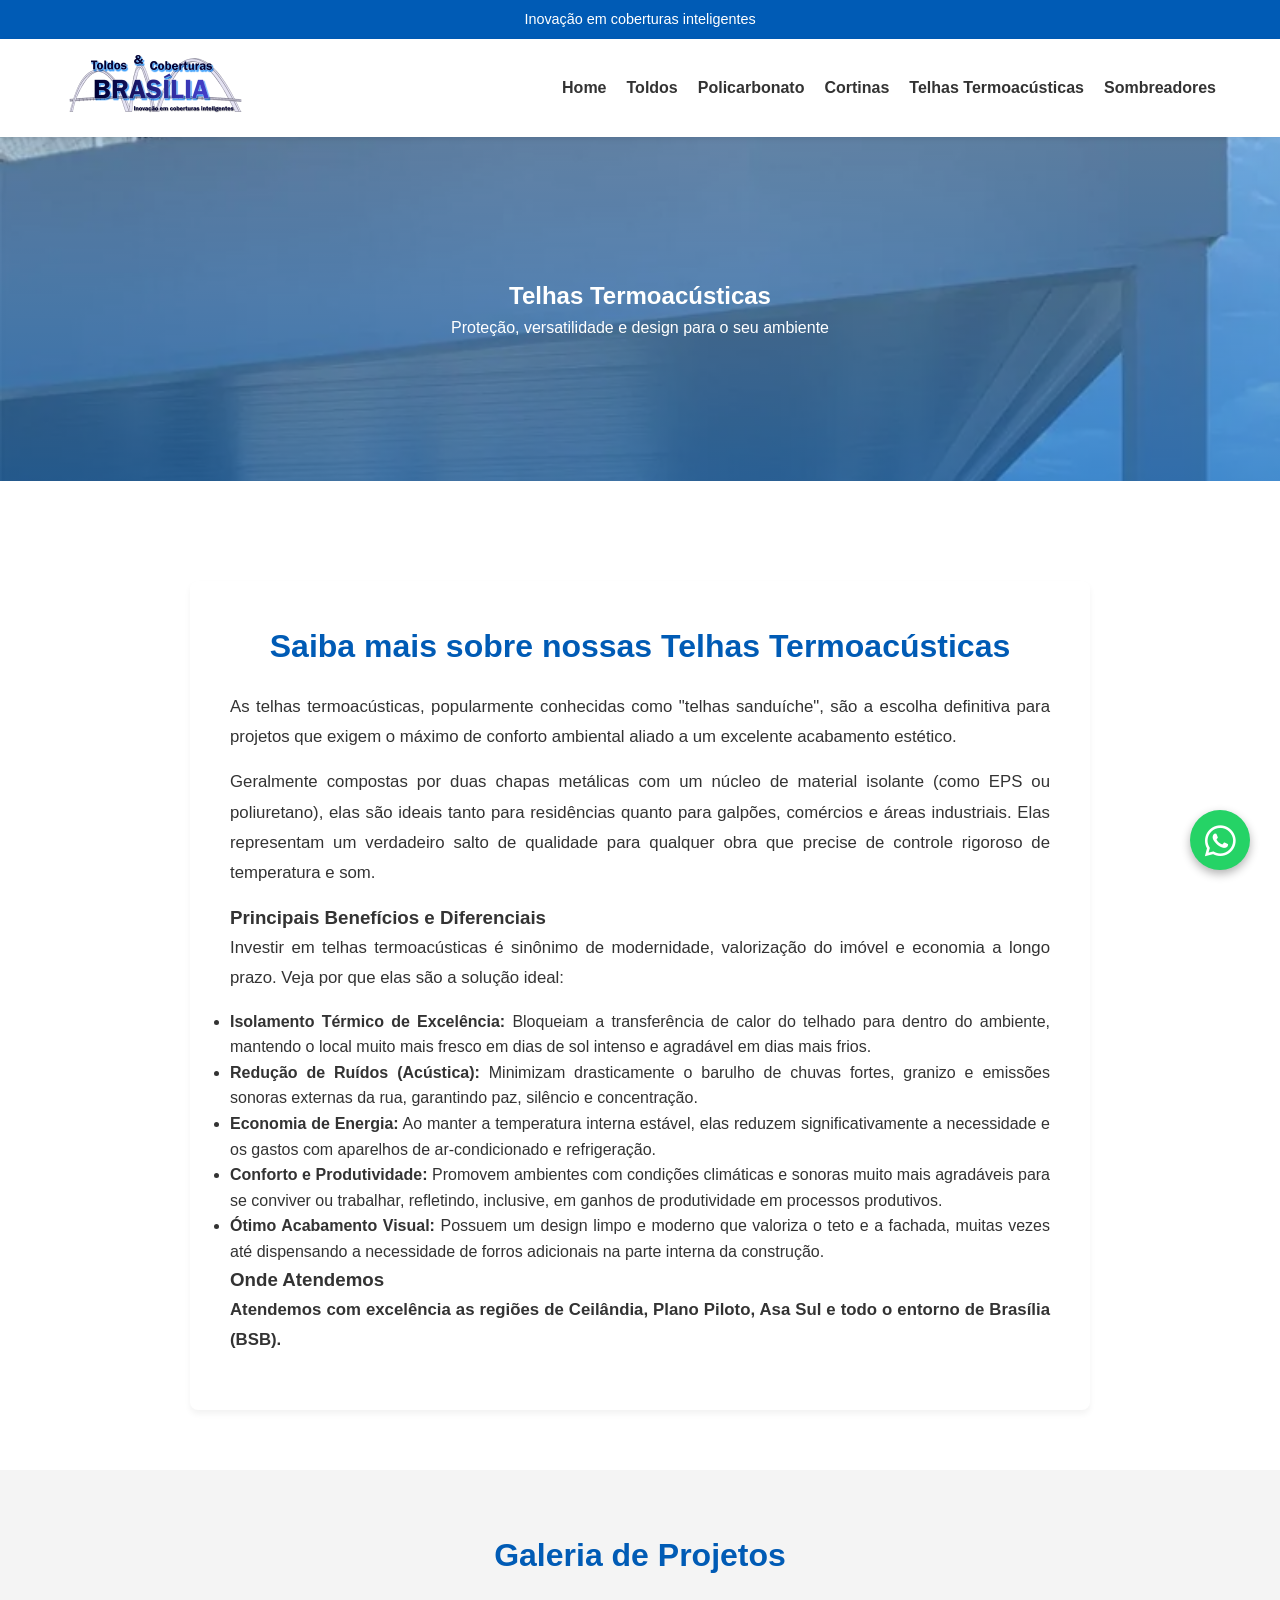
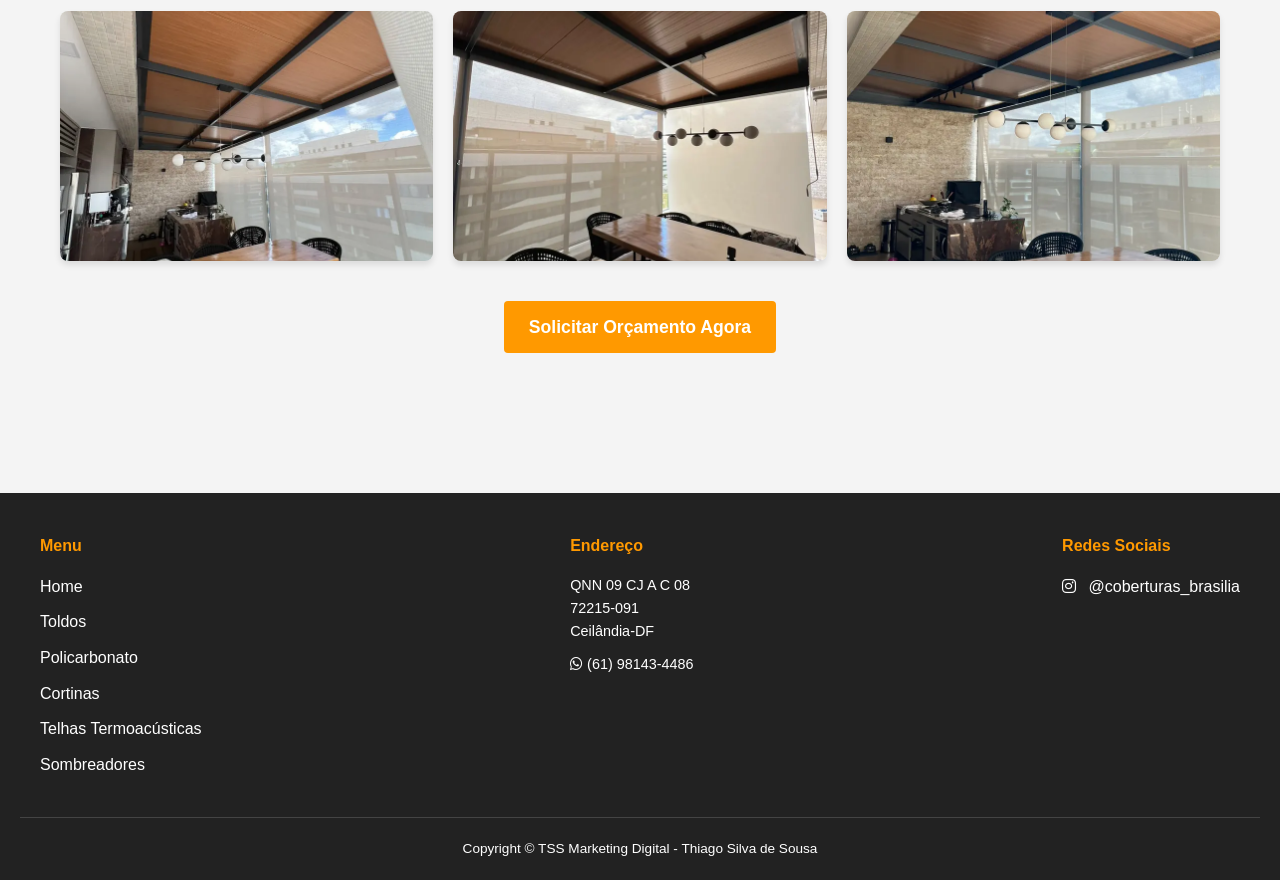
<file: telhas-termoacusticas/index.html>
<!DOCTYPE html>
<html lang="pt-BR">
<head>
    <meta charset="UTF-8">
    <meta name="viewport" content="width=device-width, initial-scale=1.0">
    <title>Telhas Termoacústicas - 1ª linha de telhas termoacústicas e toldos!</title>
    <meta name="description" content="Toda a linha de toldos, coberturas, cortinas, telhas termoacústicas e sombreadores. Os melhores preços de Brasília e região. Telhas termoacústicas.">
    <meta name="keywords" content="toldo, toldos, toldo policarbonato, toldos policarbonato, toldo cortina, toldos cortina, toldo telha termoacústica, toldos telhas termoacústicas, toldo sombreador, toldos sombreadores, brasília, distrito federal, df">
    <meta name="robots" content="follow, index, max-snippet:-1, max-video-preview:-1, max-image-preview:large">
    <link rel="canonical" href="https://toldosecoberturasbrasilia.com/telhas-termoacusticas/">
    <meta name="google-site-verification" content="RwfYz1QSwMPwSEfN0bxYd4b2_rBzE4Ki3kuUF7rNYDg">

    <!-- Open Graph / Redes sociais (mesmo padrão do site antigo) -->
    <meta property="og:locale" content="pt_BR">
    <meta property="og:type" content="website">
    <meta property="og:site_name" content="Inovação em coberturas inteligentes">
    <meta property="og:title" content="Telhas Termoacústicas - 1ª linha de telhas termoacústicas e toldos!">
    <meta property="og:description" content="Toda a linha de toldos, coberturas, cortinas, telhas termoacústicas e sombreadores. Os melhores preços de Brasília e região. Telhas termoacústicas.">
    <meta property="og:url" content="https://toldosecoberturasbrasilia.com/telhas-termoacusticas/">
    <meta property="og:image" content="https://toldosecoberturasbrasilia.com/images/telha-termoacustica.jpg">
    <meta property="og:image:width" content="768">
    <meta property="og:image:height" content="768">
    <meta property="og:image:alt" content="Telhas Termoacústicas">
    <meta name="twitter:card" content="summary_large_image">
    <meta name="twitter:title" content="Telhas Termoacústicas - 1ª linha de telhas termoacústicas e toldos!">
    <meta name="twitter:description" content="Toda a linha de toldos, coberturas, cortinas, telhas termoacústicas e sombreadores. Os melhores preços de Brasília e região. Telhas termoacústicas.">
    <meta name="twitter:image" content="https://toldosecoberturasbrasilia.com/images/telha-termoacustica.jpg">

    <!-- Ícones -->
    <link rel="icon" href="/images/logo.png" type="image/png">
    <link rel="apple-touch-icon" href="/images/logo.png">
    <meta name="msapplication-TileImage" content="https://toldosecoberturasbrasilia.com/images/logo.png">

    <!-- Dados estruturados (Google) -->
    <script type="application/ld+json">
{
  "@context": "https://schema.org",
  "@type": "BreadcrumbList",
  "itemListElement": [
    {
      "@type": "ListItem",
      "position": 1,
      "name": "Home",
      "item": "https://toldosecoberturasbrasilia.com/"
    },
    {
      "@type": "ListItem",
      "position": 2,
      "name": "Telhas Termoacústicas",
      "item": "https://toldosecoberturasbrasilia.com/telhas-termoacusticas/"
    }
  ]
}
    </script>
    <script type="application/ld+json">
{
  "@context": "https://schema.org",
  "@type": "Service",
  "name": "Telhas Termoacústicas",
  "url": "https://toldosecoberturasbrasilia.com/telhas-termoacusticas/",
  "description": "Toda a linha de toldos, coberturas, cortinas, telhas termoacústicas e sombreadores. Os melhores preços de Brasília e região. Telhas termoacústicas.",
  "image": "https://toldosecoberturasbrasilia.com/images/telha-termoacustica.jpg",
  "provider": {
    "@id": "https://toldosecoberturasbrasilia.com/#empresa"
  },
  "areaServed": "Brasília - DF"
}
    </script>

    
    <!-- Font Awesome para ícones -->
    <link rel="stylesheet" href="https://cdnjs.cloudflare.com/ajax/libs/font-awesome/6.4.0/css/all.min.css">
    <link rel="stylesheet" href="/style.css">
    <!-- Google tag (gtag.js) -->
<script async src="https://www.googletagmanager.com/gtag/js?id=G-P2ZHHG4KGL"></script>
<script>
  window.dataLayer = window.dataLayer || [];
  function gtag(){dataLayer.push(arguments);}
  gtag('js', new Date());

  gtag('config', 'G-P2ZHHG4KGL');
</script>
</head>
<body>

    <!-- Cabeçalho e Navegação -->
    <header>
        <div class="top-bar">
            <p>Inovação em coberturas inteligentes</p>
        </div>
        <nav class="navbar">
            <div class="logo">
                <a href="/"><img src="/images/logo.png" alt="Toldos e Coberturas Brasília" class="logotopo"></a>
            </div>
            <ul class="nav-links" id="nav-links">
                <li><a href="/">Home</a></li>
                <li><a href="/toldos/">Toldos</a></li>
                <li><a href="/toldos-policarbonato/">Policarbonato</a></li>
                <li><a href="/toldos-cortinas/">Cortinas</a></li>
                <li><a href="/telhas-termoacusticas/">Telhas Termoacústicas</a></li>
                <li><a href="/sombreadores/">Sombreadores</a></li>
            </ul>
            <div class="menu-toggle" id="mobile-menu">
                <i class="fas fa-bars"></i>
            </div>
        </nav>
    </header>

    <!-- Banner Interno -->
    <section class="page-header4">
        <div class="page-header-content">
            <h1>Telhas Termoacústicas</h1>
            <p>Proteção, versatilidade e design para o seu ambiente</p>
        </div>
    </section>

    <!-- Conteúdo em Texto (Cole o seu texto aqui) -->
    <section class="page-content">
        <div class="container">
            <div class="text-block">
    <h2>Saiba mais sobre nossas Telhas Termoacústicas</h2>
    
    <p>As telhas termoacústicas, popularmente conhecidas como "telhas sanduíche", são a escolha definitiva para projetos que exigem o máximo de conforto ambiental aliado a um excelente acabamento estético.</p>
    
    <p>Geralmente compostas por duas chapas metálicas com um núcleo de material isolante (como EPS ou poliuretano), elas são ideais tanto para residências quanto para galpões, comércios e áreas industriais. Elas representam um verdadeiro salto de qualidade para qualquer obra que precise de controle rigoroso de temperatura e som.</p>

    <h3>Principais Benefícios e Diferenciais</h3>
    <p>Investir em telhas termoacústicas é sinônimo de modernidade, valorização do imóvel e economia a longo prazo. Veja por que elas são a solução ideal:</p>
    <ul>
        <li><strong>Isolamento Térmico de Excelência:</strong> Bloqueiam a transferência de calor do telhado para dentro do ambiente, mantendo o local muito mais fresco em dias de sol intenso e agradável em dias mais frios.</li>
        <li><strong>Redução de Ruídos (Acústica):</strong> Minimizam drasticamente o barulho de chuvas fortes, granizo e emissões sonoras externas da rua, garantindo paz, silêncio e concentração.</li>
        <li><strong>Economia de Energia:</strong> Ao manter a temperatura interna estável, elas reduzem significativamente a necessidade e os gastos com aparelhos de ar-condicionado e refrigeração.</li>
        <li><strong>Conforto e Produtividade:</strong> Promovem ambientes com condições climáticas e sonoras muito mais agradáveis para se conviver ou trabalhar, refletindo, inclusive, em ganhos de produtividade em processos produtivos.</li>
        <li><strong>Ótimo Acabamento Visual:</strong> Possuem um design limpo e moderno que valoriza o teto e a fachada, muitas vezes até dispensando a necessidade de forros adicionais na parte interna da construção.</li>
    </ul>

    <h3>Onde Atendemos</h3>
    <p><strong>Atendemos com excelência as regiões de Ceilândia, Plano Piloto, Asa Sul e todo o entorno de Brasília (BSB).</strong></p>
</div>
        </div>
    </section>

    <!-- Galeria de Fotos -->
    <section class="gallery-section">
        <div class="container">
            <h2>Galeria de Projetos</h2>
            <div class="gallery-grid">
                <div class="gallery-item">
                    <img src="/images/galeria/telhas-termoacusticas-1.webp" alt="Cobertura com telha termoacústica amadeirada em varanda gourmet" width="750" height="1000" loading="lazy">
                </div>
                <div class="gallery-item">
                    <img src="/images/galeria/telhas-termoacusticas-2.webp" alt="Telha termoacústica com acabamento amadeirado" width="750" height="1000" loading="lazy">
                </div>
                <div class="gallery-item">
                    <img src="/images/galeria/telhas-termoacusticas-3.webp" alt="Varanda gourmet coberta com telha termoacústica" width="750" height="1000" loading="lazy">
                </div>
            </div>
            
            <div class="action-center">
                <a href="https://wa.me/5561981434486?text=Olá,%20gostaria%20de%20fazer%20um%20orçamento%20de%20Telhas%20Termoacústicas!" class="btn-primary" target="_blank">Solicitar Orçamento Agora</a>
            </div>
        </div>
    </section>

    <!-- Rodapé (Igual ao da Home) -->
    <footer>
        <div class="footer-container">
            <div class="footer-col">
                <h4>Menu</h4>
                <ul>
                    <li><a href="/">Home</a></li>
                    <li><a href="/toldos/">Toldos</a></li>
                    <li><a href="/toldos-policarbonato/">Policarbonato</a></li>
                    <li><a href="/toldos-cortinas/">Cortinas</a></li>
                    <li><a href="/telhas-termoacusticas/">Telhas Termoacústicas</a></li>
                    <li><a href="/sombreadores/">Sombreadores</a></li>
                </ul>
            </div>
            <div class="footer-col">
                <h4>Endereço</h4>
                <p>QNN 09 CJ A C 08<br>72215-091<br>Ceilândia-DF</p>
                <p>
                    <i class="fab fa-whatsapp"></i> (61) 98143-4486
                </p>
            </div>
            <div class="footer-col">
                <h4>Redes Sociais</h4>
                <div class="social-links">
                    <a href="https://www.instagram.com/coberturas_brasilia/" target="_blank" rel="noopener noreferrer"><i class="fab fa-instagram"></i> @coberturas_brasilia</a>
                </div>
            </div>
        </div>
        <div class="copyright">
            <p>Copyright © TSS Marketing Digital - Thiago Silva de Sousa</p>
        </div>
    </footer>

    <!-- Botão Fixo do WhatsApp -->
    <a href="https://wa.me/5561981434486?text=Olá,%20vim%20pelo%20site%20e%20gostaria%20de%20fazer%20um%20orçamento!" class="whatsapp-button" target="_blank" rel="noopener noreferrer">
        <i class="fab fa-whatsapp"></i>
    </a>

    <script src="/script.js"></script>
</body>
</html>
</file>
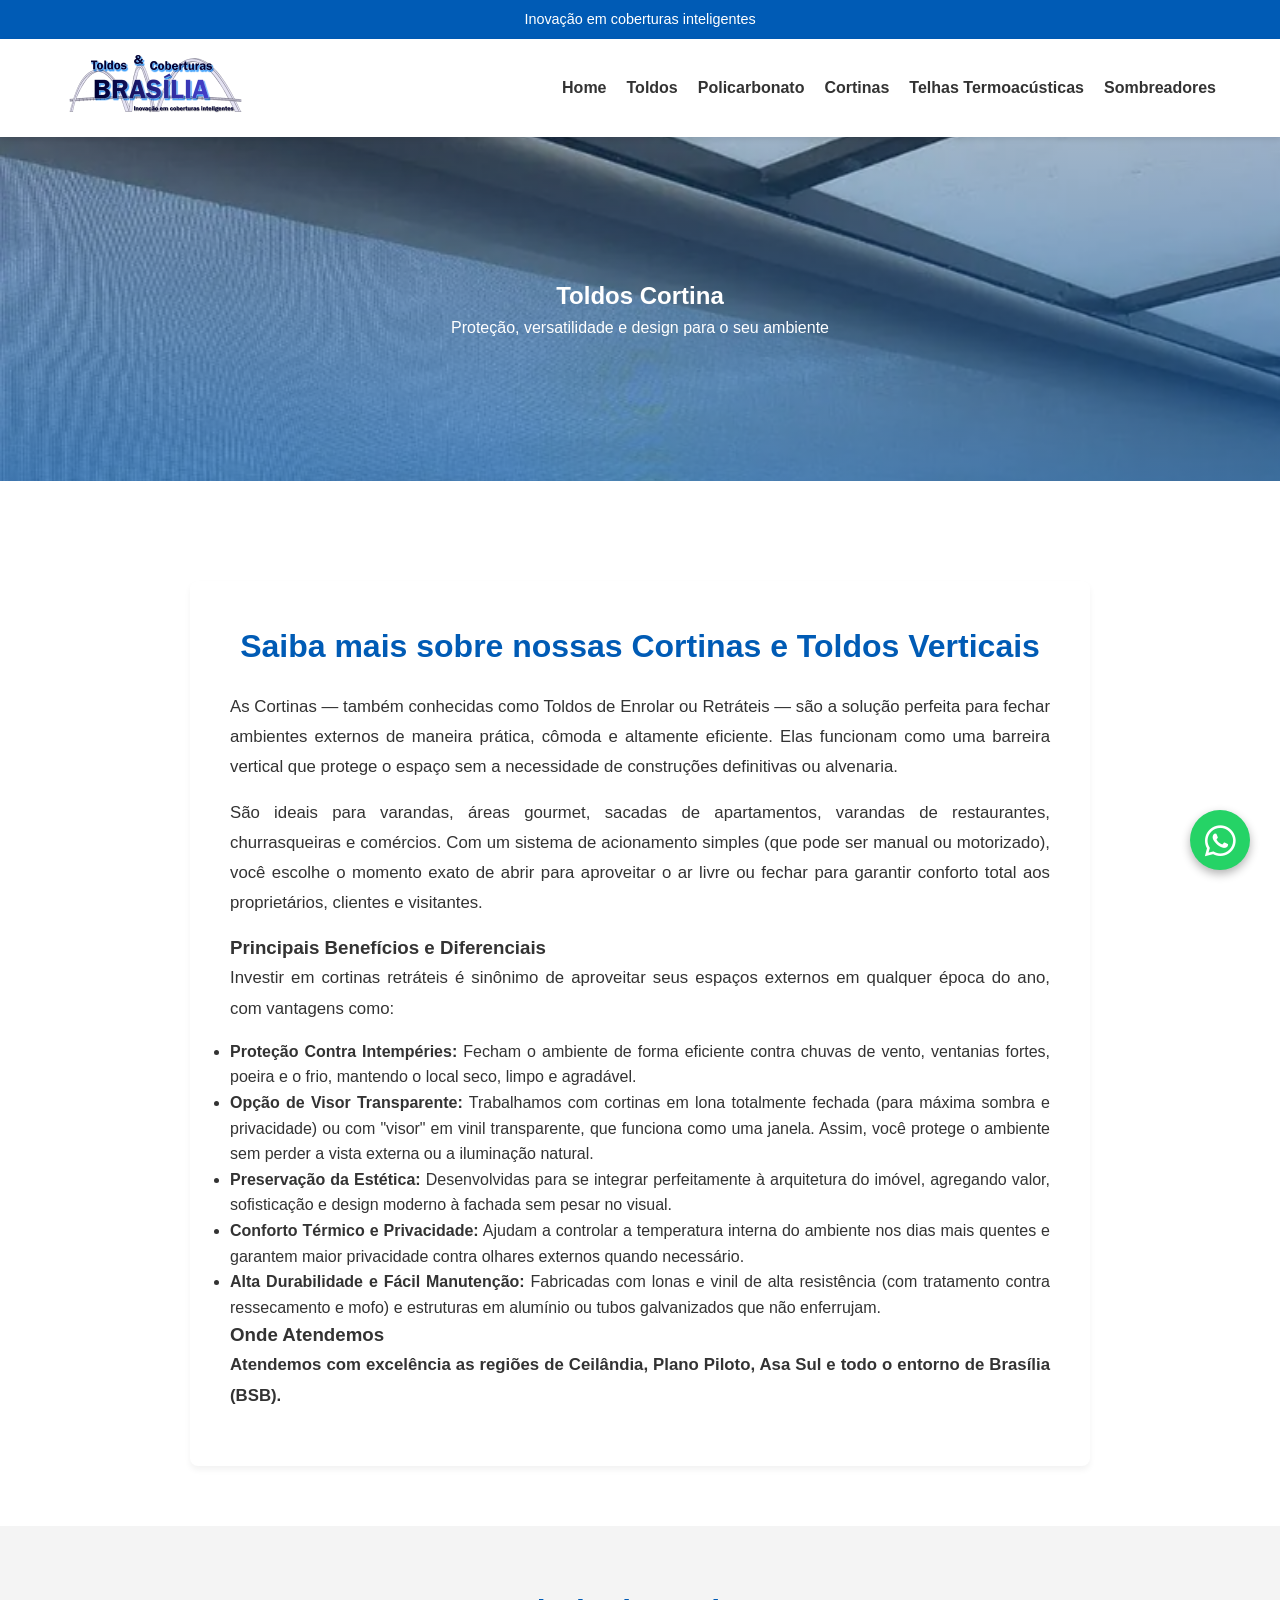
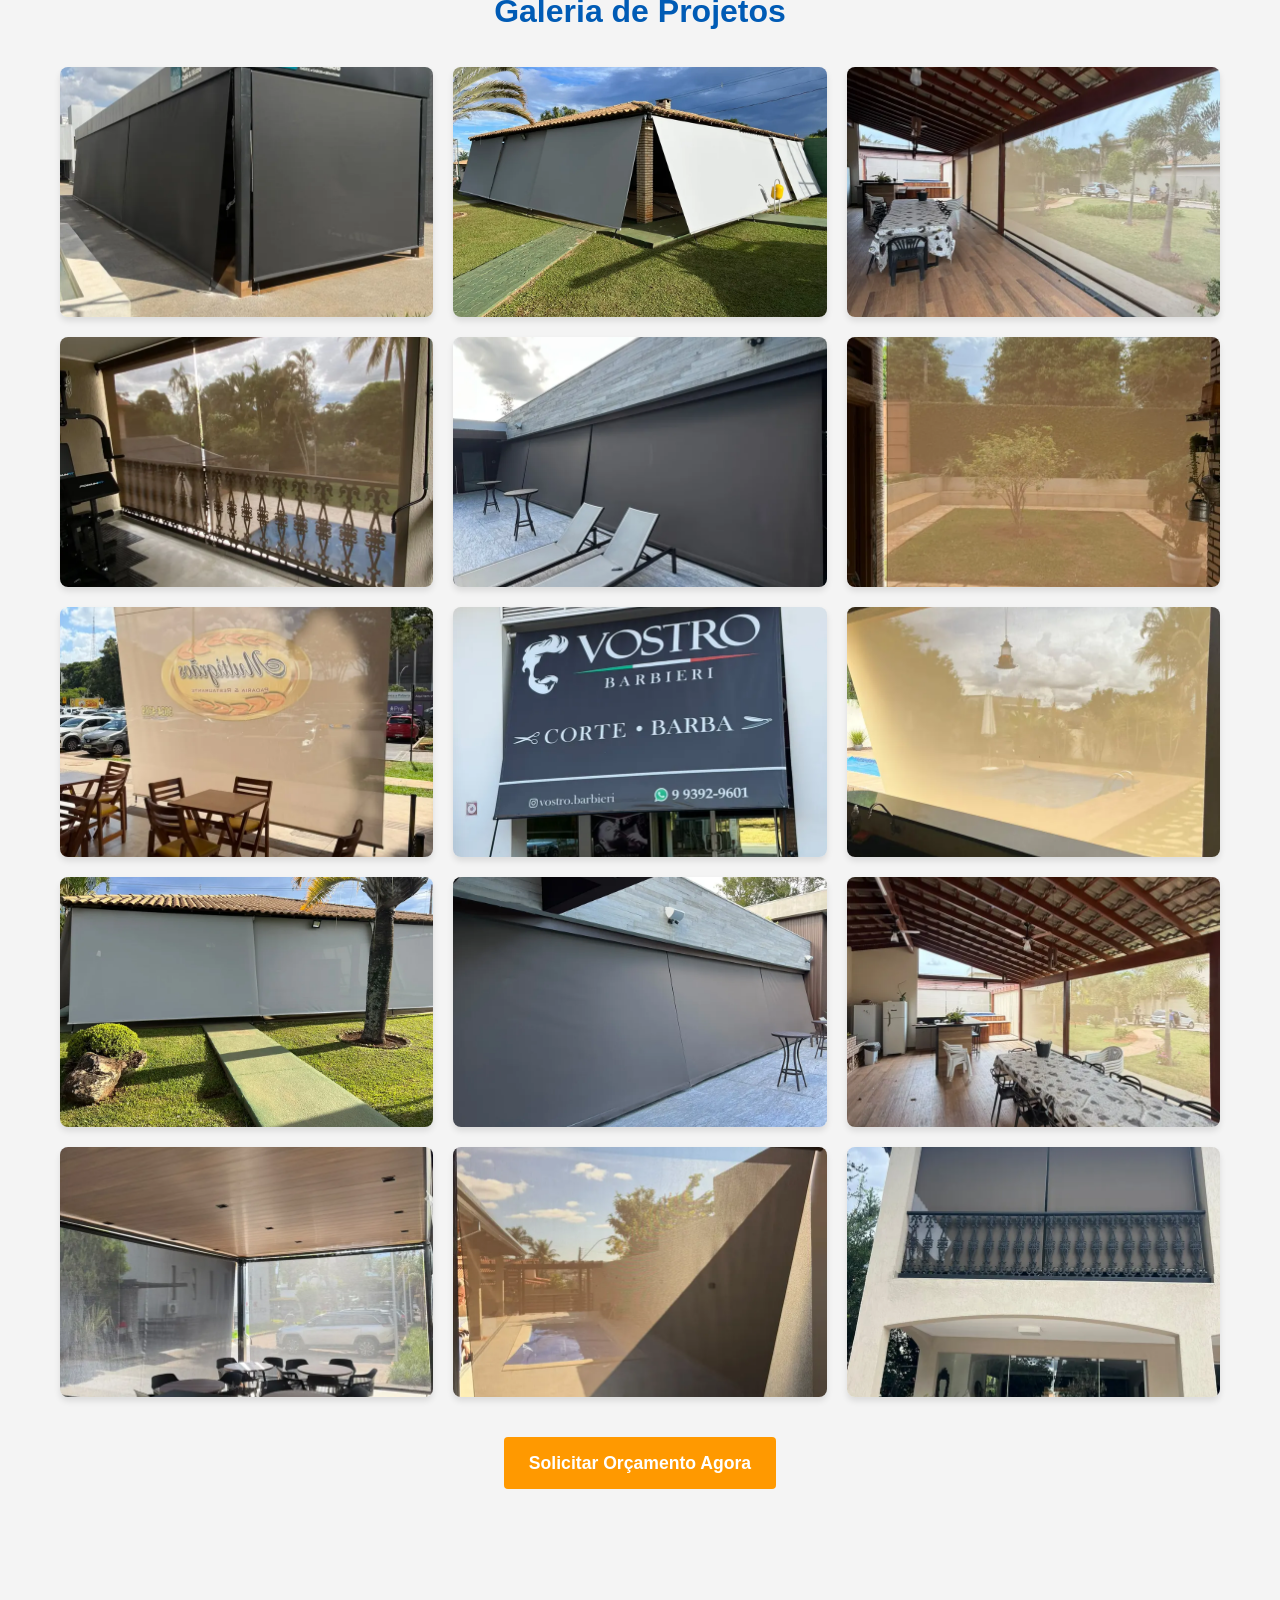
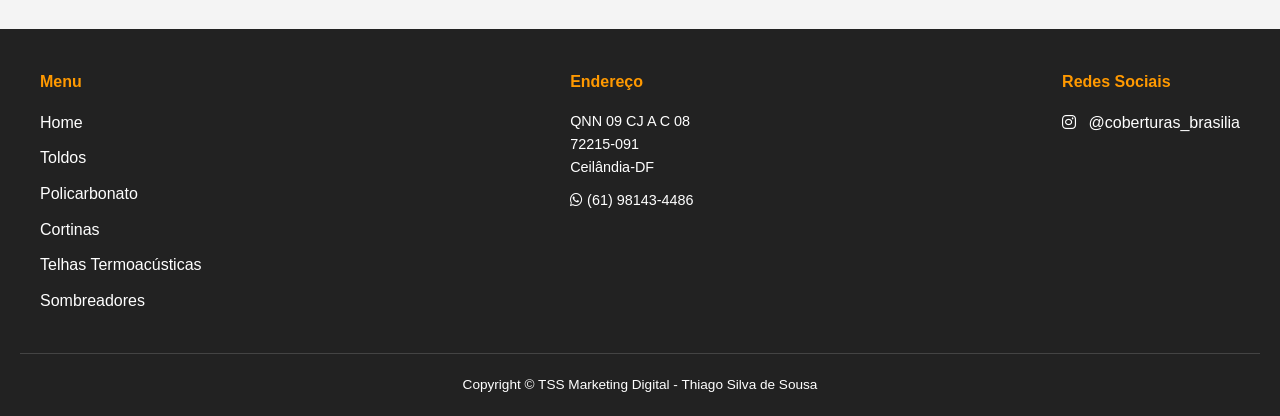
<file: toldos-cortinas/index.html>
<!DOCTYPE html>
<html lang="pt-BR">
<head>
    <meta charset="UTF-8">
    <meta name="viewport" content="width=device-width, initial-scale=1.0">
    <title>Toldos cortina - 1ª Linha de cortinas e toldos para você!</title>
    <meta name="description" content="Toda a linha de toldos cortina, coberturas, cortinas, telhas termoacústicas e sombreadores. Os melhores preços de Brasília e região. Cortinas.">
    <meta name="keywords" content="toldo, toldos, toldo policarbonato, toldos policarbonato, toldo cortina, toldos cortina, toldo telha termoacústica, toldos telhas termoacústicas, toldo sombreador, toldos sombreadores, brasília, distrito federal, df">
    <meta name="robots" content="follow, index, max-snippet:-1, max-video-preview:-1, max-image-preview:large">
    <link rel="canonical" href="https://toldosecoberturasbrasilia.com/toldos-cortinas/">
    <meta name="google-site-verification" content="RwfYz1QSwMPwSEfN0bxYd4b2_rBzE4Ki3kuUF7rNYDg">

    <!-- Open Graph / Redes sociais (mesmo padrão do site antigo) -->
    <meta property="og:locale" content="pt_BR">
    <meta property="og:type" content="website">
    <meta property="og:site_name" content="Inovação em coberturas inteligentes">
    <meta property="og:title" content="Toldos cortina - 1ª Linha de cortinas e toldos para você!">
    <meta property="og:description" content="Toda a linha de toldos cortina, coberturas, cortinas, telhas termoacústicas e sombreadores. Os melhores preços de Brasília e região. Cortinas.">
    <meta property="og:url" content="https://toldosecoberturasbrasilia.com/toldos-cortinas/">
    <meta property="og:image" content="https://toldosecoberturasbrasilia.com/images/cortinas.jpg">
    <meta property="og:image:width" content="768">
    <meta property="og:image:height" content="768">
    <meta property="og:image:alt" content="Toldos Cortina">
    <meta name="twitter:card" content="summary_large_image">
    <meta name="twitter:title" content="Toldos cortina - 1ª Linha de cortinas e toldos para você!">
    <meta name="twitter:description" content="Toda a linha de toldos cortina, coberturas, cortinas, telhas termoacústicas e sombreadores. Os melhores preços de Brasília e região. Cortinas.">
    <meta name="twitter:image" content="https://toldosecoberturasbrasilia.com/images/cortinas.jpg">

    <!-- Ícones -->
    <link rel="icon" href="/images/logo.png" type="image/png">
    <link rel="apple-touch-icon" href="/images/logo.png">
    <meta name="msapplication-TileImage" content="https://toldosecoberturasbrasilia.com/images/logo.png">

    <!-- Dados estruturados (Google) -->
    <script type="application/ld+json">
{
  "@context": "https://schema.org",
  "@type": "BreadcrumbList",
  "itemListElement": [
    {
      "@type": "ListItem",
      "position": 1,
      "name": "Home",
      "item": "https://toldosecoberturasbrasilia.com/"
    },
    {
      "@type": "ListItem",
      "position": 2,
      "name": "Toldos Cortina",
      "item": "https://toldosecoberturasbrasilia.com/toldos-cortinas/"
    }
  ]
}
    </script>
    <script type="application/ld+json">
{
  "@context": "https://schema.org",
  "@type": "Service",
  "name": "Toldos Cortina",
  "url": "https://toldosecoberturasbrasilia.com/toldos-cortinas/",
  "description": "Toda a linha de toldos cortina, coberturas, cortinas, telhas termoacústicas e sombreadores. Os melhores preços de Brasília e região. Cortinas.",
  "image": "https://toldosecoberturasbrasilia.com/images/cortinas.jpg",
  "provider": {
    "@id": "https://toldosecoberturasbrasilia.com/#empresa"
  },
  "areaServed": "Brasília - DF"
}
    </script>

    
    <!-- Font Awesome para ícones -->
    <link rel="stylesheet" href="https://cdnjs.cloudflare.com/ajax/libs/font-awesome/6.4.0/css/all.min.css">
    <link rel="stylesheet" href="/style.css">
    <!-- Google tag (gtag.js) -->
<script async src="https://www.googletagmanager.com/gtag/js?id=G-P2ZHHG4KGL"></script>
<script>
  window.dataLayer = window.dataLayer || [];
  function gtag(){dataLayer.push(arguments);}
  gtag('js', new Date());

  gtag('config', 'G-P2ZHHG4KGL');
</script>
</head>
<body>

    <!-- Cabeçalho e Navegação -->
    <header>
        <div class="top-bar">
            <p>Inovação em coberturas inteligentes</p>
        </div>
        <nav class="navbar">
            <div class="logo">
                <a href="/"><img src="/images/logo.png" alt="Toldos e Coberturas Brasília" class="logotopo"></a>
            </div>
            <ul class="nav-links" id="nav-links">
                <li><a href="/">Home</a></li>
                <li><a href="/toldos/">Toldos</a></li>
                <li><a href="/toldos-policarbonato/">Policarbonato</a></li>
                <li><a href="/toldos-cortinas/">Cortinas</a></li>
                <li><a href="/telhas-termoacusticas/">Telhas Termoacústicas</a></li>
                <li><a href="/sombreadores/">Sombreadores</a></li>
            </ul>
            <div class="menu-toggle" id="mobile-menu">
                <i class="fas fa-bars"></i>
            </div>
        </nav>
    </header>

    <!-- Banner Interno -->
    <section class="page-header3">
        <div class="page-header-content">
            <h1>Toldos Cortina</h1>
            <p>Proteção, versatilidade e design para o seu ambiente</p>
        </div>
    </section>

    <!-- Conteúdo em Texto (Cole o seu texto aqui) -->
    <section class="page-content">
        <div class="container">
            <div class="text-block">
    <h2>Saiba mais sobre nossas Cortinas e Toldos Verticais</h2>
    
    <p>As Cortinas — também conhecidas como Toldos de Enrolar ou Retráteis — são a solução perfeita para fechar ambientes externos de maneira prática, cômoda e altamente eficiente. Elas funcionam como uma barreira vertical que protege o espaço sem a necessidade de construções definitivas ou alvenaria.</p>
    
    <p>São ideais para varandas, áreas gourmet, sacadas de apartamentos, varandas de restaurantes, churrasqueiras e comércios. Com um sistema de acionamento simples (que pode ser manual ou motorizado), você escolhe o momento exato de abrir para aproveitar o ar livre ou fechar para garantir conforto total aos proprietários, clientes e visitantes.</p>

    <h3>Principais Benefícios e Diferenciais</h3>
    <p>Investir em cortinas retráteis é sinônimo de aproveitar seus espaços externos em qualquer época do ano, com vantagens como:</p>
    <ul>
        <li><strong>Proteção Contra Intempéries:</strong> Fecham o ambiente de forma eficiente contra chuvas de vento, ventanias fortes, poeira e o frio, mantendo o local seco, limpo e agradável.</li>
        <li><strong>Opção de Visor Transparente:</strong> Trabalhamos com cortinas em lona totalmente fechada (para máxima sombra e privacidade) ou com "visor" em vinil transparente, que funciona como uma janela. Assim, você protege o ambiente sem perder a vista externa ou a iluminação natural.</li>
        <li><strong>Preservação da Estética:</strong> Desenvolvidas para se integrar perfeitamente à arquitetura do imóvel, agregando valor, sofisticação e design moderno à fachada sem pesar no visual.</li>
        <li><strong>Conforto Térmico e Privacidade:</strong> Ajudam a controlar a temperatura interna do ambiente nos dias mais quentes e garantem maior privacidade contra olhares externos quando necessário.</li>
        <li><strong>Alta Durabilidade e Fácil Manutenção:</strong> Fabricadas com lonas e vinil de alta resistência (com tratamento contra ressecamento e mofo) e estruturas em alumínio ou tubos galvanizados que não enferrujam.</li>
    </ul>

    <h3>Onde Atendemos</h3>
    <p><strong>Atendemos com excelência as regiões de Ceilândia, Plano Piloto, Asa Sul e todo o entorno de Brasília (BSB).</strong></p>
</div>
        </div>
    </section>

    <!-- Galeria de Fotos -->
    <section class="gallery-section">
        <div class="container">
            <h2>Galeria de Projetos</h2>
            <div class="gallery-grid">
                <div class="gallery-item">
                    <img src="/images/galeria/toldos-cortinas-1.webp" alt="Toldo cortina preto fechando quiosque de café" width="750" height="1000" loading="lazy">
                </div>
                <div class="gallery-item">
                    <img src="/images/galeria/toldos-cortinas-2.webp" alt="Toldos cortina cinza em área de lazer" width="1000" height="750" loading="lazy">
                </div>
                <div class="gallery-item">
                    <img src="/images/galeria/toldos-cortinas-3.webp" alt="Toldo cortina em área gourmet com vista para o jardim" width="750" height="1000" loading="lazy">
                </div>
                <div class="gallery-item">
                    <img src="/images/galeria/toldos-cortinas-4.webp" alt="Toldo cortina em varanda residencial" width="750" height="1000" loading="lazy">
                </div>
                <div class="gallery-item">
                    <img src="/images/galeria/toldos-cortinas-5.webp" alt="Toldo cortina cinza em área da piscina" width="750" height="1000" loading="lazy">
                </div>
                <div class="gallery-item">
                    <img src="/images/galeria/toldos-cortinas-6.webp" alt="Toldo cortina translúcido com vista para o jardim" width="750" height="1000" loading="lazy">
                </div>
                <div class="gallery-item">
                    <img src="/images/galeria/toldos-cortinas-7.webp" alt="Toldo cortina com logomarca em restaurante" width="750" height="1000" loading="lazy">
                </div>
                <div class="gallery-item">
                    <img src="/images/galeria/toldos-cortinas-8.webp" alt="Toldo cortina personalizado em barbearia" width="750" height="1000" loading="lazy">
                </div>
                <div class="gallery-item">
                    <img src="/images/galeria/toldos-cortinas-9.webp" alt="Toldo cortina translúcido com vista para a piscina" width="750" height="1000" loading="lazy">
                </div>
                <div class="gallery-item">
                    <img src="/images/galeria/toldos-cortinas-10.webp" alt="Toldos cortina cinza fechando área de lazer" width="1000" height="750" loading="lazy">
                </div>
                <div class="gallery-item">
                    <img src="/images/galeria/toldos-cortinas-11.webp" alt="Toldo cortina cinza em área externa" width="1000" height="750" loading="lazy">
                </div>
                <div class="gallery-item">
                    <img src="/images/galeria/toldos-cortinas-12.webp" alt="Área gourmet fechada com toldos cortina" width="750" height="1000" loading="lazy">
                </div>
                <div class="gallery-item">
                    <img src="/images/galeria/toldos-cortinas-13.webp" alt="Toldo cortina em quiosque com vista para fora" width="750" height="1000" loading="lazy">
                </div>
                <div class="gallery-item">
                    <img src="/images/galeria/toldos-cortinas-14.webp" alt="Toldo cortina em área da piscina" width="750" height="1000" loading="lazy">
                </div>
                <div class="gallery-item">
                    <img src="/images/galeria/toldos-cortinas-15.webp" alt="Toldo cortina em sacada residencial" width="750" height="1000" loading="lazy">
                </div>
            </div>
            
            <div class="action-center">
                <a href="https://wa.me/5561981434486?text=Olá,%20gostaria%20de%20fazer%20um%20orçamento%20de%20Cortinas!" class="btn-primary" target="_blank">Solicitar Orçamento Agora</a>
            </div>
        </div>
    </section>

    <!-- Rodapé (Igual ao da Home) -->
    <footer>
        <div class="footer-container">
            <div class="footer-col">
                <h4>Menu</h4>
                <ul>
                    <li><a href="/">Home</a></li>
                    <li><a href="/toldos/">Toldos</a></li>
                    <li><a href="/toldos-policarbonato/">Policarbonato</a></li>
                    <li><a href="/toldos-cortinas/">Cortinas</a></li>
                    <li><a href="/telhas-termoacusticas/">Telhas Termoacústicas</a></li>
                    <li><a href="/sombreadores/">Sombreadores</a></li>
                </ul>
            </div>
            <div class="footer-col">
                <h4>Endereço</h4>
                <p>QNN 09 CJ A C 08<br>72215-091<br>Ceilândia-DF</p>
                <p>
                    <i class="fab fa-whatsapp"></i> (61) 98143-4486
                </p>
            </div>
            <div class="footer-col">
                <h4>Redes Sociais</h4>
                <div class="social-links">
                    <a href="https://www.instagram.com/coberturas_brasilia/" target="_blank" rel="noopener noreferrer"><i class="fab fa-instagram"></i> @coberturas_brasilia</a>
                </div>
            </div>
        </div>
        <div class="copyright">
            <p>Copyright © TSS Marketing Digital - Thiago Silva de Sousa</p>
        </div>
    </footer>

    <!-- Botão Fixo do WhatsApp -->
    <a href="https://wa.me/5561981434486?text=Olá,%20vim%20pelo%20site%20e%20gostaria%20de%20fazer%20um%20orçamento!" class="whatsapp-button" target="_blank" rel="noopener noreferrer">
        <i class="fab fa-whatsapp"></i>
    </a>

    <script src="/script.js"></script>
</body>
</html>
</file>
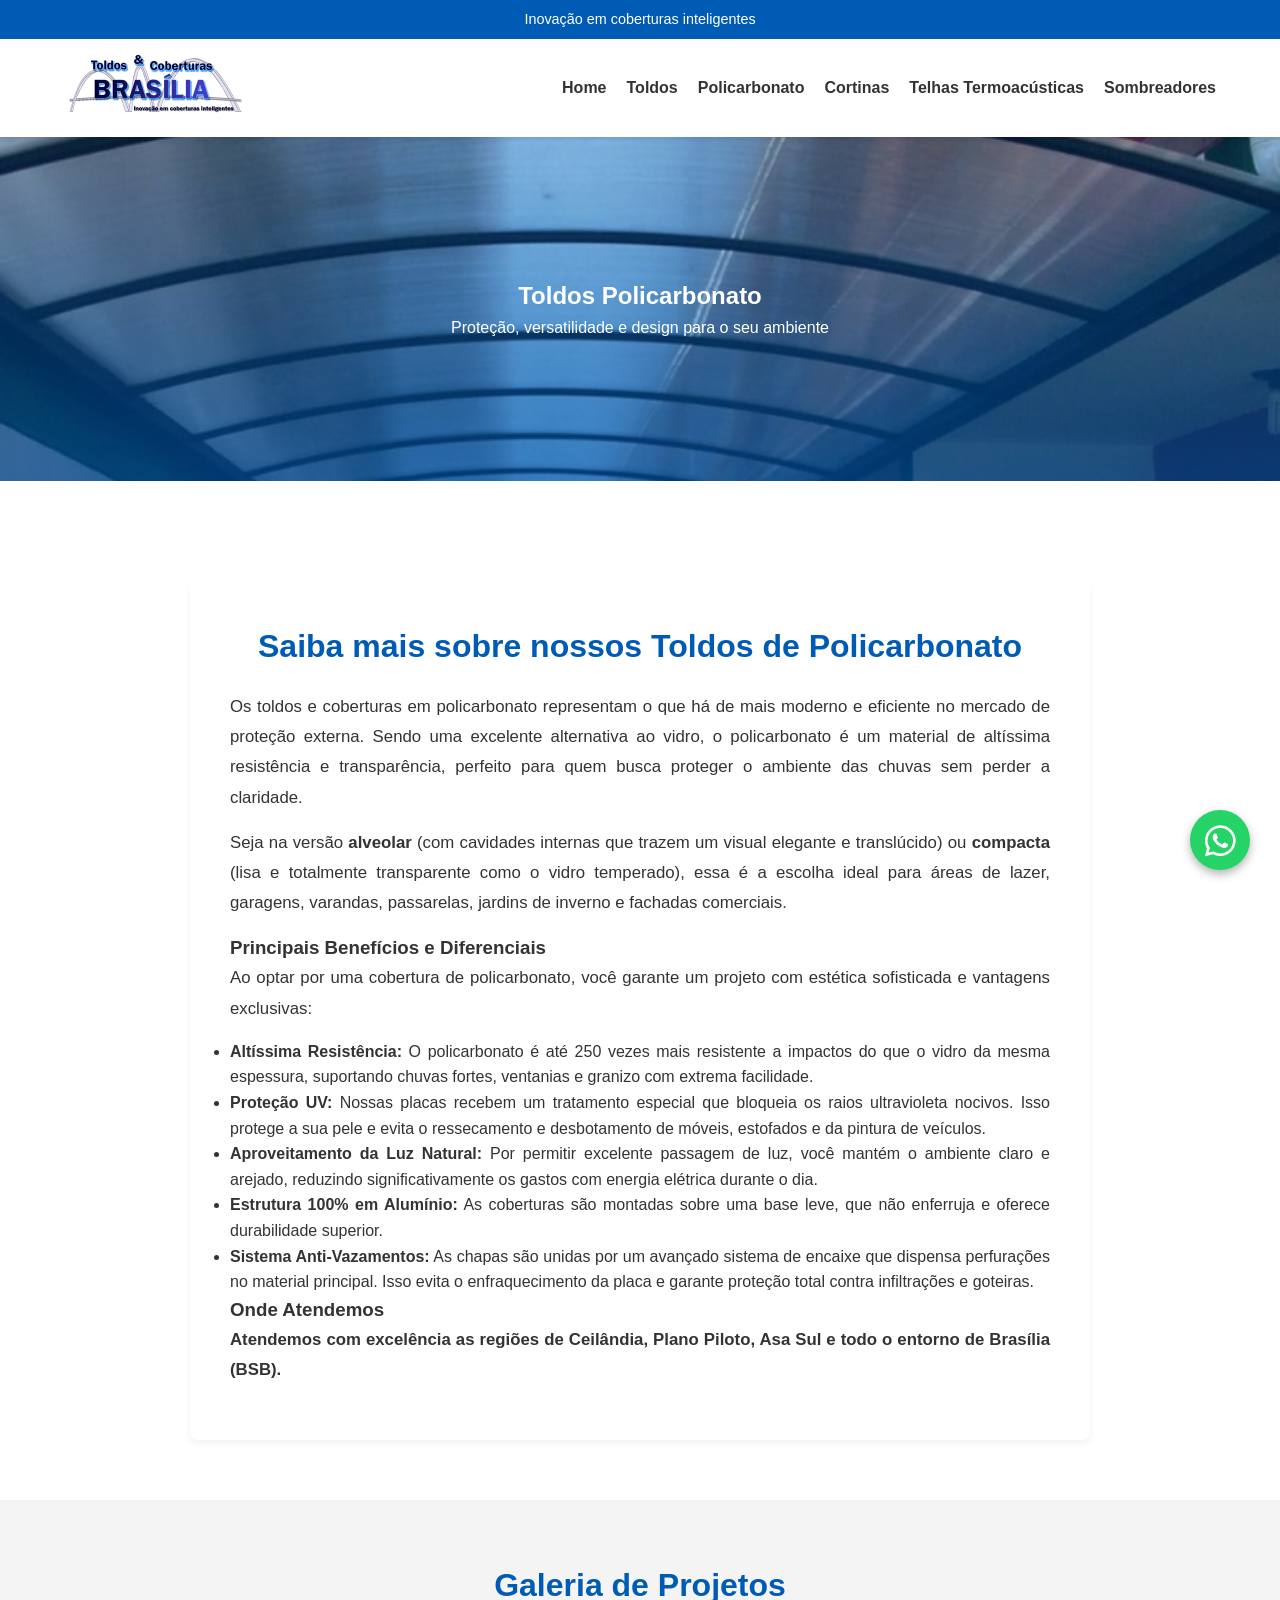
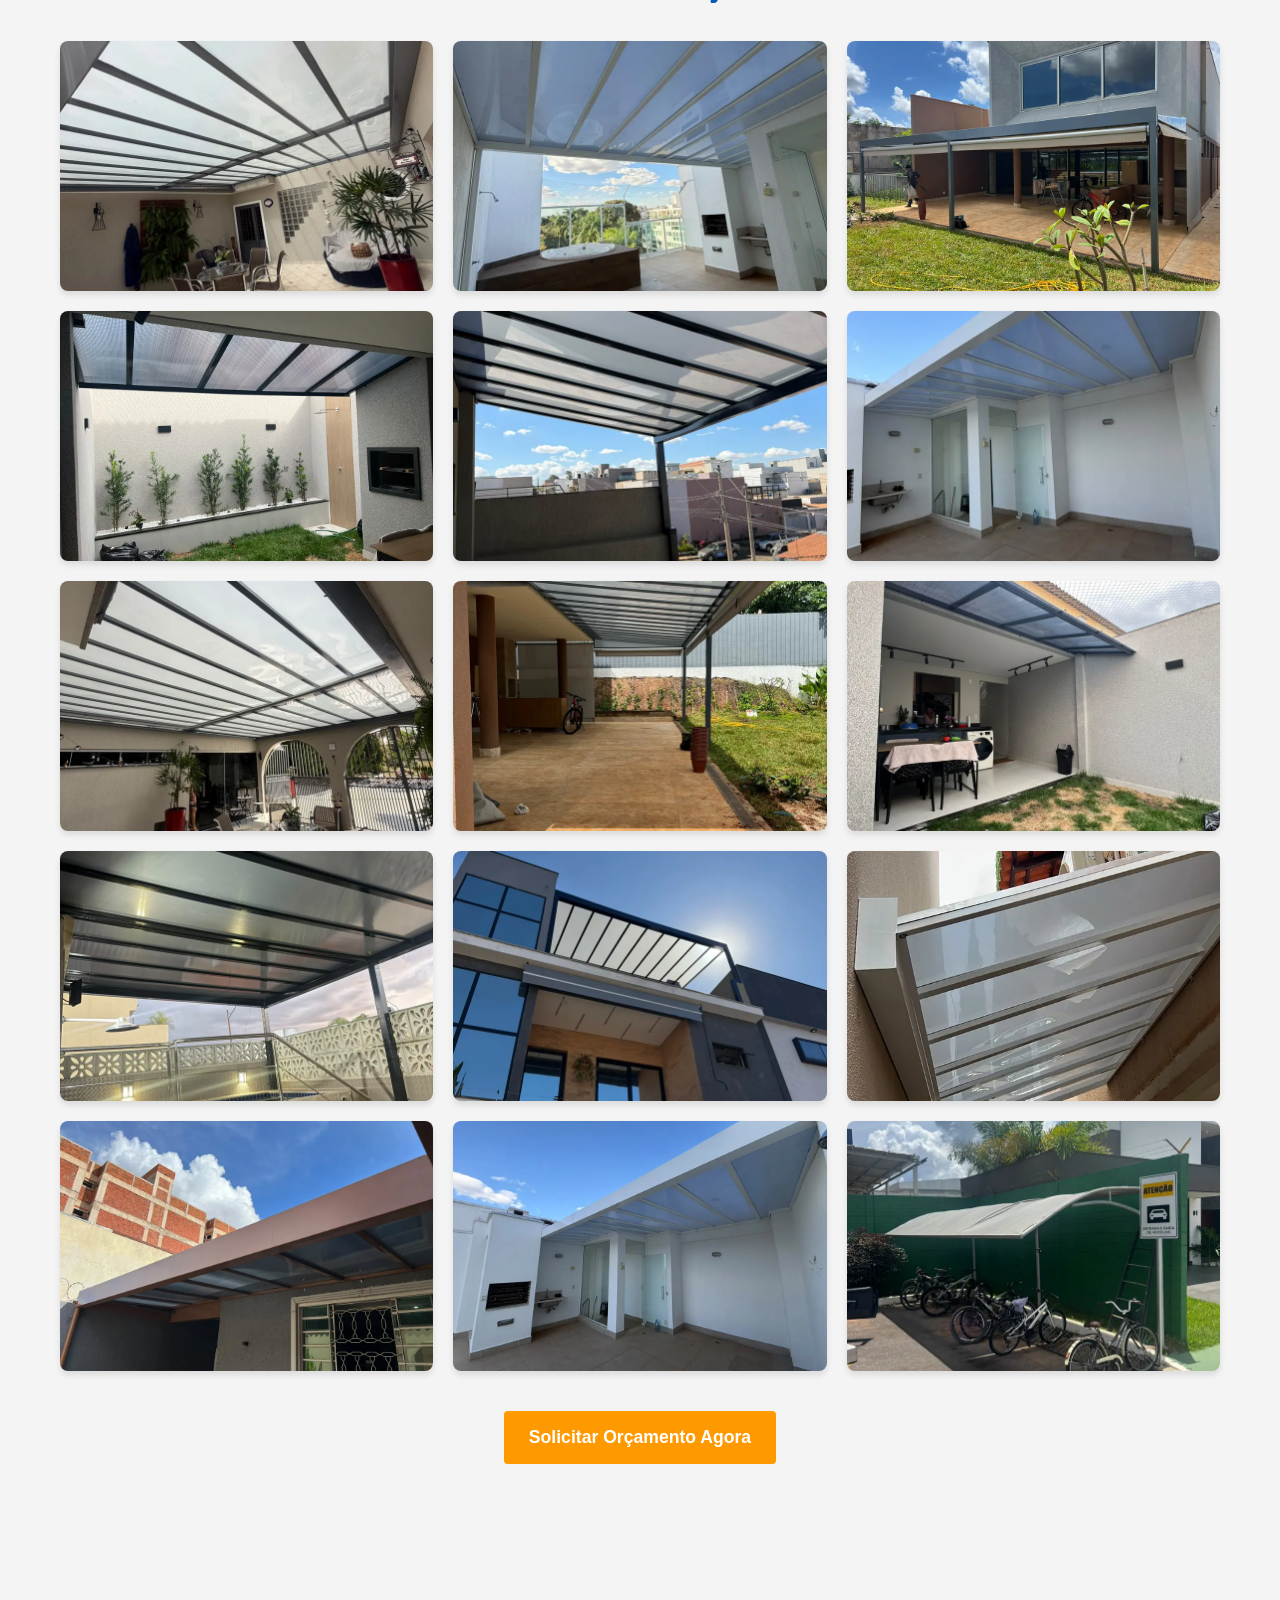
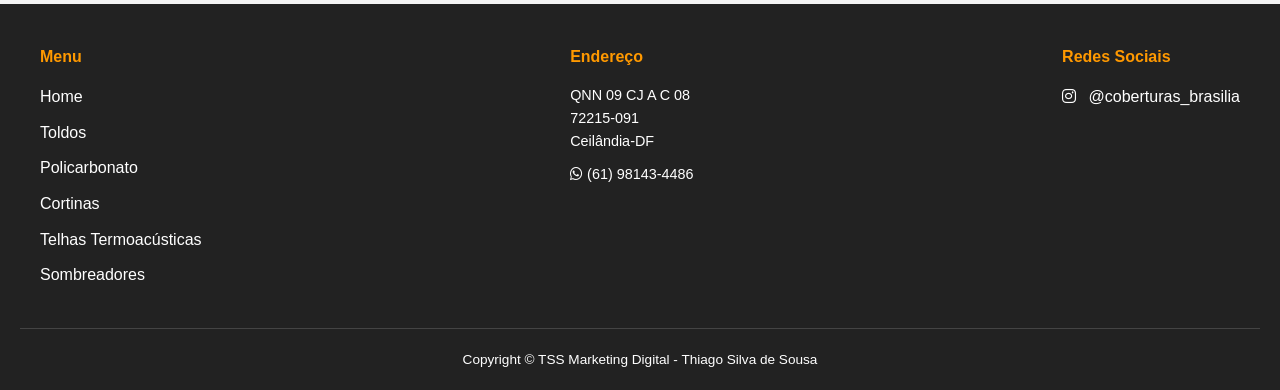
<file: toldos-policarbonato/index.html>
<!DOCTYPE html>
<html lang="pt-BR">
<head>
    <meta charset="UTF-8">
    <meta name="viewport" content="width=device-width, initial-scale=1.0">
    <title>Toldos policarbonato - Linha Nº 1 de toldos policarbonato!</title>
    <meta name="description" content="Toda a linha de toldos policarbonato, coberturas, cortinas, telhas termoacústicas e sombreadores. Os melhores preços de Brasília e região. Toldos policarbonato.">
    <meta name="keywords" content="toldo, toldos, toldo policarbonato, toldos policarbonato, toldo cortina, toldos cortina, toldo telha termoacústica, toldos telhas termoacústicas, toldo sombreador, toldos sombreadores, brasília, distrito federal, df">
    <meta name="robots" content="follow, index, max-snippet:-1, max-video-preview:-1, max-image-preview:large">
    <link rel="canonical" href="https://toldosecoberturasbrasilia.com/toldos-policarbonato/">
    <meta name="google-site-verification" content="RwfYz1QSwMPwSEfN0bxYd4b2_rBzE4Ki3kuUF7rNYDg">

    <!-- Open Graph / Redes sociais (mesmo padrão do site antigo) -->
    <meta property="og:locale" content="pt_BR">
    <meta property="og:type" content="website">
    <meta property="og:site_name" content="Inovação em coberturas inteligentes">
    <meta property="og:title" content="Toldos policarbonato - Linha Nº 1 de toldos policarbonato!">
    <meta property="og:description" content="Toda a linha de toldos policarbonato, coberturas, cortinas, telhas termoacústicas e sombreadores. Os melhores preços de Brasília e região. Toldos policarbonato.">
    <meta property="og:url" content="https://toldosecoberturasbrasilia.com/toldos-policarbonato/">
    <meta property="og:image" content="https://toldosecoberturasbrasilia.com/images/policarbonato.jpg">
    <meta property="og:image:width" content="768">
    <meta property="og:image:height" content="768">
    <meta property="og:image:alt" content="Toldos Policarbonato">
    <meta name="twitter:card" content="summary_large_image">
    <meta name="twitter:title" content="Toldos policarbonato - Linha Nº 1 de toldos policarbonato!">
    <meta name="twitter:description" content="Toda a linha de toldos policarbonato, coberturas, cortinas, telhas termoacústicas e sombreadores. Os melhores preços de Brasília e região. Toldos policarbonato.">
    <meta name="twitter:image" content="https://toldosecoberturasbrasilia.com/images/policarbonato.jpg">

    <!-- Ícones -->
    <link rel="icon" href="/images/logo.png" type="image/png">
    <link rel="apple-touch-icon" href="/images/logo.png">
    <meta name="msapplication-TileImage" content="https://toldosecoberturasbrasilia.com/images/logo.png">

    <!-- Dados estruturados (Google) -->
    <script type="application/ld+json">
{
  "@context": "https://schema.org",
  "@type": "BreadcrumbList",
  "itemListElement": [
    {
      "@type": "ListItem",
      "position": 1,
      "name": "Home",
      "item": "https://toldosecoberturasbrasilia.com/"
    },
    {
      "@type": "ListItem",
      "position": 2,
      "name": "Toldos Policarbonato",
      "item": "https://toldosecoberturasbrasilia.com/toldos-policarbonato/"
    }
  ]
}
    </script>
    <script type="application/ld+json">
{
  "@context": "https://schema.org",
  "@type": "Service",
  "name": "Toldos Policarbonato",
  "url": "https://toldosecoberturasbrasilia.com/toldos-policarbonato/",
  "description": "Toda a linha de toldos policarbonato, coberturas, cortinas, telhas termoacústicas e sombreadores. Os melhores preços de Brasília e região. Toldos policarbonato.",
  "image": "https://toldosecoberturasbrasilia.com/images/policarbonato.jpg",
  "provider": {
    "@id": "https://toldosecoberturasbrasilia.com/#empresa"
  },
  "areaServed": "Brasília - DF"
}
    </script>

    
    <!-- Font Awesome para ícones -->
    <link rel="stylesheet" href="https://cdnjs.cloudflare.com/ajax/libs/font-awesome/6.4.0/css/all.min.css">
    <link rel="stylesheet" href="/style.css">
    <!-- Google tag (gtag.js) -->
<script async src="https://www.googletagmanager.com/gtag/js?id=G-P2ZHHG4KGL"></script>
<script>
  window.dataLayer = window.dataLayer || [];
  function gtag(){dataLayer.push(arguments);}
  gtag('js', new Date());

  gtag('config', 'G-P2ZHHG4KGL');
</script>
</head>
<body>

    <!-- Cabeçalho e Navegação -->
    <header>
        <div class="top-bar">
            <p>Inovação em coberturas inteligentes</p>
        </div>
        <nav class="navbar">
            <div class="logo">
                <a href="/"><img src="/images/logo.png" alt="Toldos e Coberturas Brasília" class="logotopo"></a>
            </div>
            <ul class="nav-links" id="nav-links">
                <li><a href="/">Home</a></li>
                <li><a href="/toldos/">Toldos</a></li>
                <li><a href="/toldos-policarbonato/">Policarbonato</a></li>
                <li><a href="/toldos-cortinas/">Cortinas</a></li>
                <li><a href="/telhas-termoacusticas/">Telhas Termoacústicas</a></li>
                <li><a href="/sombreadores/">Sombreadores</a></li>
            </ul>
            <div class="menu-toggle" id="mobile-menu">
                <i class="fas fa-bars"></i>
            </div>
        </nav>
    </header>

    <!-- Banner Interno -->
    <section class="page-header2">
        <div class="page-header-content">
            <h1>Toldos Policarbonato</h1>
            <p>Proteção, versatilidade e design para o seu ambiente</p>
        </div>
    </section>

    <!-- Conteúdo em Texto (Cole o seu texto aqui) -->
    <section class="page-content">
        <div class="container">
            <div class="text-block">
    <h2>Saiba mais sobre nossos Toldos de Policarbonato</h2>
    
    <p>Os toldos e coberturas em policarbonato representam o que há de mais moderno e eficiente no mercado de proteção externa. Sendo uma excelente alternativa ao vidro, o policarbonato é um material de altíssima resistência e transparência, perfeito para quem busca proteger o ambiente das chuvas sem perder a claridade.</p>
    
    <p>Seja na versão <strong>alveolar</strong> (com cavidades internas que trazem um visual elegante e translúcido) ou <strong>compacta</strong> (lisa e totalmente transparente como o vidro temperado), essa é a escolha ideal para áreas de lazer, garagens, varandas, passarelas, jardins de inverno e fachadas comerciais.</p>

    <h3>Principais Benefícios e Diferenciais</h3>
    <p>Ao optar por uma cobertura de policarbonato, você garante um projeto com estética sofisticada e vantagens exclusivas:</p>
    <ul>
        <li><strong>Altíssima Resistência:</strong> O policarbonato é até 250 vezes mais resistente a impactos do que o vidro da mesma espessura, suportando chuvas fortes, ventanias e granizo com extrema facilidade.</li>
        <li><strong>Proteção UV:</strong> Nossas placas recebem um tratamento especial que bloqueia os raios ultravioleta nocivos. Isso protege a sua pele e evita o ressecamento e desbotamento de móveis, estofados e da pintura de veículos.</li>
        <li><strong>Aproveitamento da Luz Natural:</strong> Por permitir excelente passagem de luz, você mantém o ambiente claro e arejado, reduzindo significativamente os gastos com energia elétrica durante o dia.</li>
        <li><strong>Estrutura 100% em Alumínio:</strong> As coberturas são montadas sobre uma base leve, que não enferruja e oferece durabilidade superior.</li>
        <li><strong>Sistema Anti-Vazamentos:</strong> As chapas são unidas por um avançado sistema de encaixe que dispensa perfurações no material principal. Isso evita o enfraquecimento da placa e garante proteção total contra infiltrações e goteiras.</li>
    </ul>

    <h3>Onde Atendemos</h3>
    <p><strong>Atendemos com excelência as regiões de Ceilândia, Plano Piloto, Asa Sul e todo o entorno de Brasília (BSB).</strong></p>
</div>
        </div>
    </section>

    <!-- Galeria de Fotos -->
    <section class="gallery-section">
        <div class="container">
            <h2>Galeria de Projetos</h2>
            <div class="gallery-grid">
                <div class="gallery-item">
                    <img src="/images/galeria/toldos-policarbonato-1.webp" alt="Cobertura de policarbonato em área externa residencial" width="750" height="1000" loading="lazy">
                </div>
                <div class="gallery-item">
                    <img src="/images/galeria/toldos-policarbonato-2.webp" alt="Cobertura de policarbonato em terraço com hidromassagem" width="750" height="1000" loading="lazy">
                </div>
                <div class="gallery-item">
                    <img src="/images/galeria/toldos-policarbonato-3.webp" alt="Cobertura de policarbonato em área de lazer" width="1000" height="750" loading="lazy">
                </div>
                <div class="gallery-item">
                    <img src="/images/galeria/toldos-policarbonato-4.webp" alt="Cobertura de policarbonato fumê em quintal" width="1000" height="750" loading="lazy">
                </div>
                <div class="gallery-item">
                    <img src="/images/galeria/toldos-policarbonato-5.webp" alt="Cobertura de policarbonato em terraço" width="750" height="1000" loading="lazy">
                </div>
                <div class="gallery-item">
                    <img src="/images/galeria/toldos-policarbonato-6.webp" alt="Cobertura de policarbonato em área de churrasqueira" width="750" height="1000" loading="lazy">
                </div>
                <div class="gallery-item">
                    <img src="/images/galeria/toldos-policarbonato-7.webp" alt="Cobertura de policarbonato em área externa com arcos" width="750" height="1000" loading="lazy">
                </div>
                <div class="gallery-item">
                    <img src="/images/galeria/toldos-policarbonato-8.webp" alt="Cobertura de policarbonato em varanda de residência" width="750" height="1000" loading="lazy">
                </div>
                <div class="gallery-item">
                    <img src="/images/galeria/toldos-policarbonato-9.webp" alt="Cobertura de policarbonato fumê em área de serviço" width="750" height="1000" loading="lazy">
                </div>
                <div class="gallery-item">
                    <img src="/images/galeria/toldos-policarbonato-10.webp" alt="Cobertura de policarbonato fumê sobre piscina" width="750" height="1000" loading="lazy">
                </div>
                <div class="gallery-item">
                    <img src="/images/galeria/toldos-policarbonato-11.webp" alt="Cobertura de policarbonato em terraço de sobrado" width="750" height="1000" loading="lazy">
                </div>
                <div class="gallery-item">
                    <img src="/images/galeria/toldos-policarbonato-12.webp" alt="Cobertura de policarbonato em corredor lateral" width="562" height="1000" loading="lazy">
                </div>
                <div class="gallery-item">
                    <img src="/images/galeria/toldos-policarbonato-13.webp" alt="Cobertura de policarbonato com estrutura marrom" width="1000" height="750" loading="lazy">
                </div>
                <div class="gallery-item">
                    <img src="/images/galeria/toldos-policarbonato-14.webp" alt="Cobertura de policarbonato em área de churrasqueira" width="1000" height="750" loading="lazy">
                </div>
                <div class="gallery-item">
                    <img src="/images/galeria/toldos-policarbonato-15.webp" alt="Bicicletário com cobertura de policarbonato" width="750" height="1000" loading="lazy">
                </div>
            </div>
            
            <div class="action-center">
                <a href="https://wa.me/5561981434486?text=Olá,%20gostaria%20de%20fazer%20um%20orçamento%20de%20Policarbonato!" class="btn-primary" target="_blank">Solicitar Orçamento Agora</a>
            </div>
        </div>
    </section>

    <!-- Rodapé (Igual ao da Home) -->
    <footer>
        <div class="footer-container">
            <div class="footer-col">
                <h4>Menu</h4>
                <ul>
                    <li><a href="/">Home</a></li>
                    <li><a href="/toldos/">Toldos</a></li>
                    <li><a href="/toldos-policarbonato/">Policarbonato</a></li>
                    <li><a href="/toldos-cortinas/">Cortinas</a></li>
                    <li><a href="/telhas-termoacusticas/">Telhas Termoacústicas</a></li>
                    <li><a href="/sombreadores/">Sombreadores</a></li>
                </ul>
            </div>
            <div class="footer-col">
                <h4>Endereço</h4>
                <p>QNN 09 CJ A C 08<br>72215-091<br>Ceilândia-DF</p>
                <p>
                    <i class="fab fa-whatsapp"></i> (61) 98143-4486
                </p>
            </div>
            <div class="footer-col">
                <h4>Redes Sociais</h4>
                <div class="social-links">
                    <a href="https://www.instagram.com/coberturas_brasilia/" target="_blank" rel="noopener noreferrer"><i class="fab fa-instagram"></i> @coberturas_brasilia</a>
                </div>
            </div>
        </div>
        <div class="copyright">
            <p>Copyright © TSS Marketing Digital - Thiago Silva de Sousa</p>
        </div>
    </footer>

    <!-- Botão Fixo do WhatsApp -->
    <a href="https://wa.me/5561981434486?text=Olá,%20vim%20pelo%20site%20e%20gostaria%20de%20fazer%20um%20orçamento!" class="whatsapp-button" target="_blank" rel="noopener noreferrer">
        <i class="fab fa-whatsapp"></i>
    </a>

    <script src="/script.js"></script>
</body>
</html>
</file>
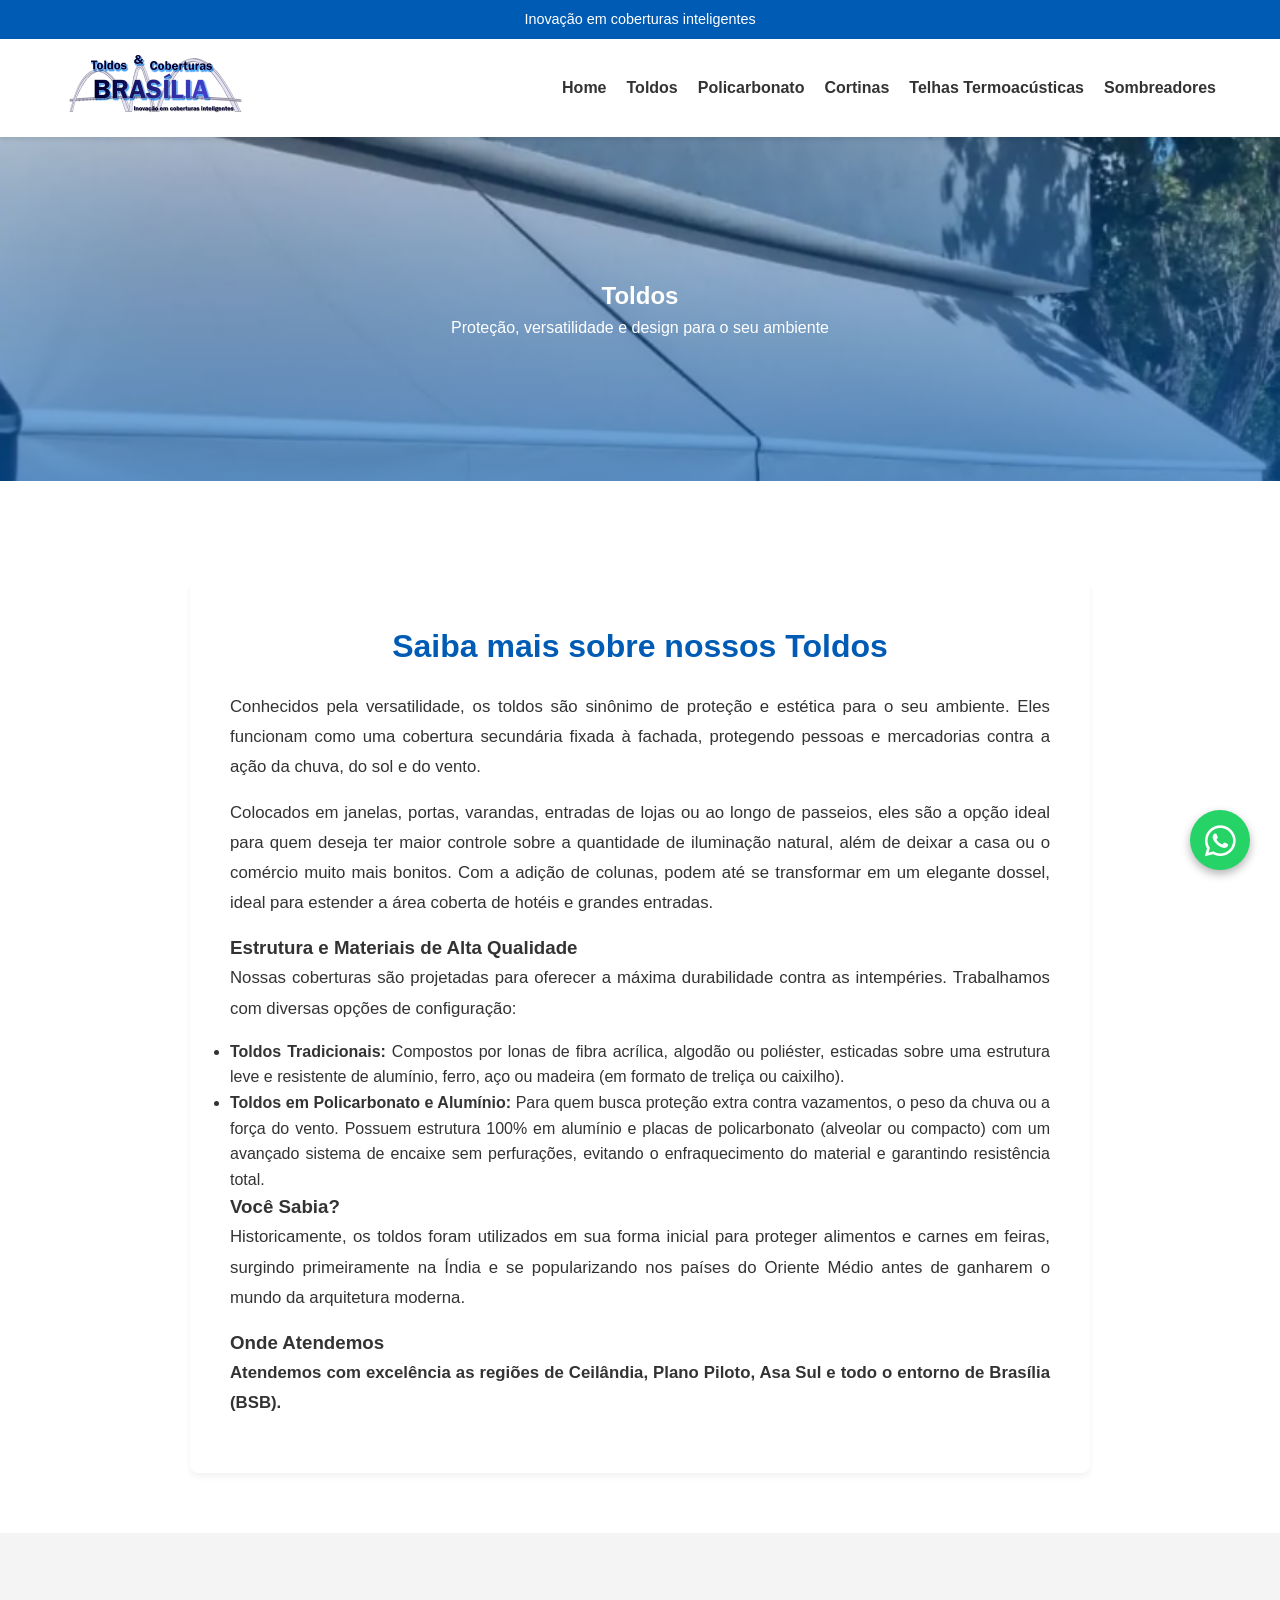
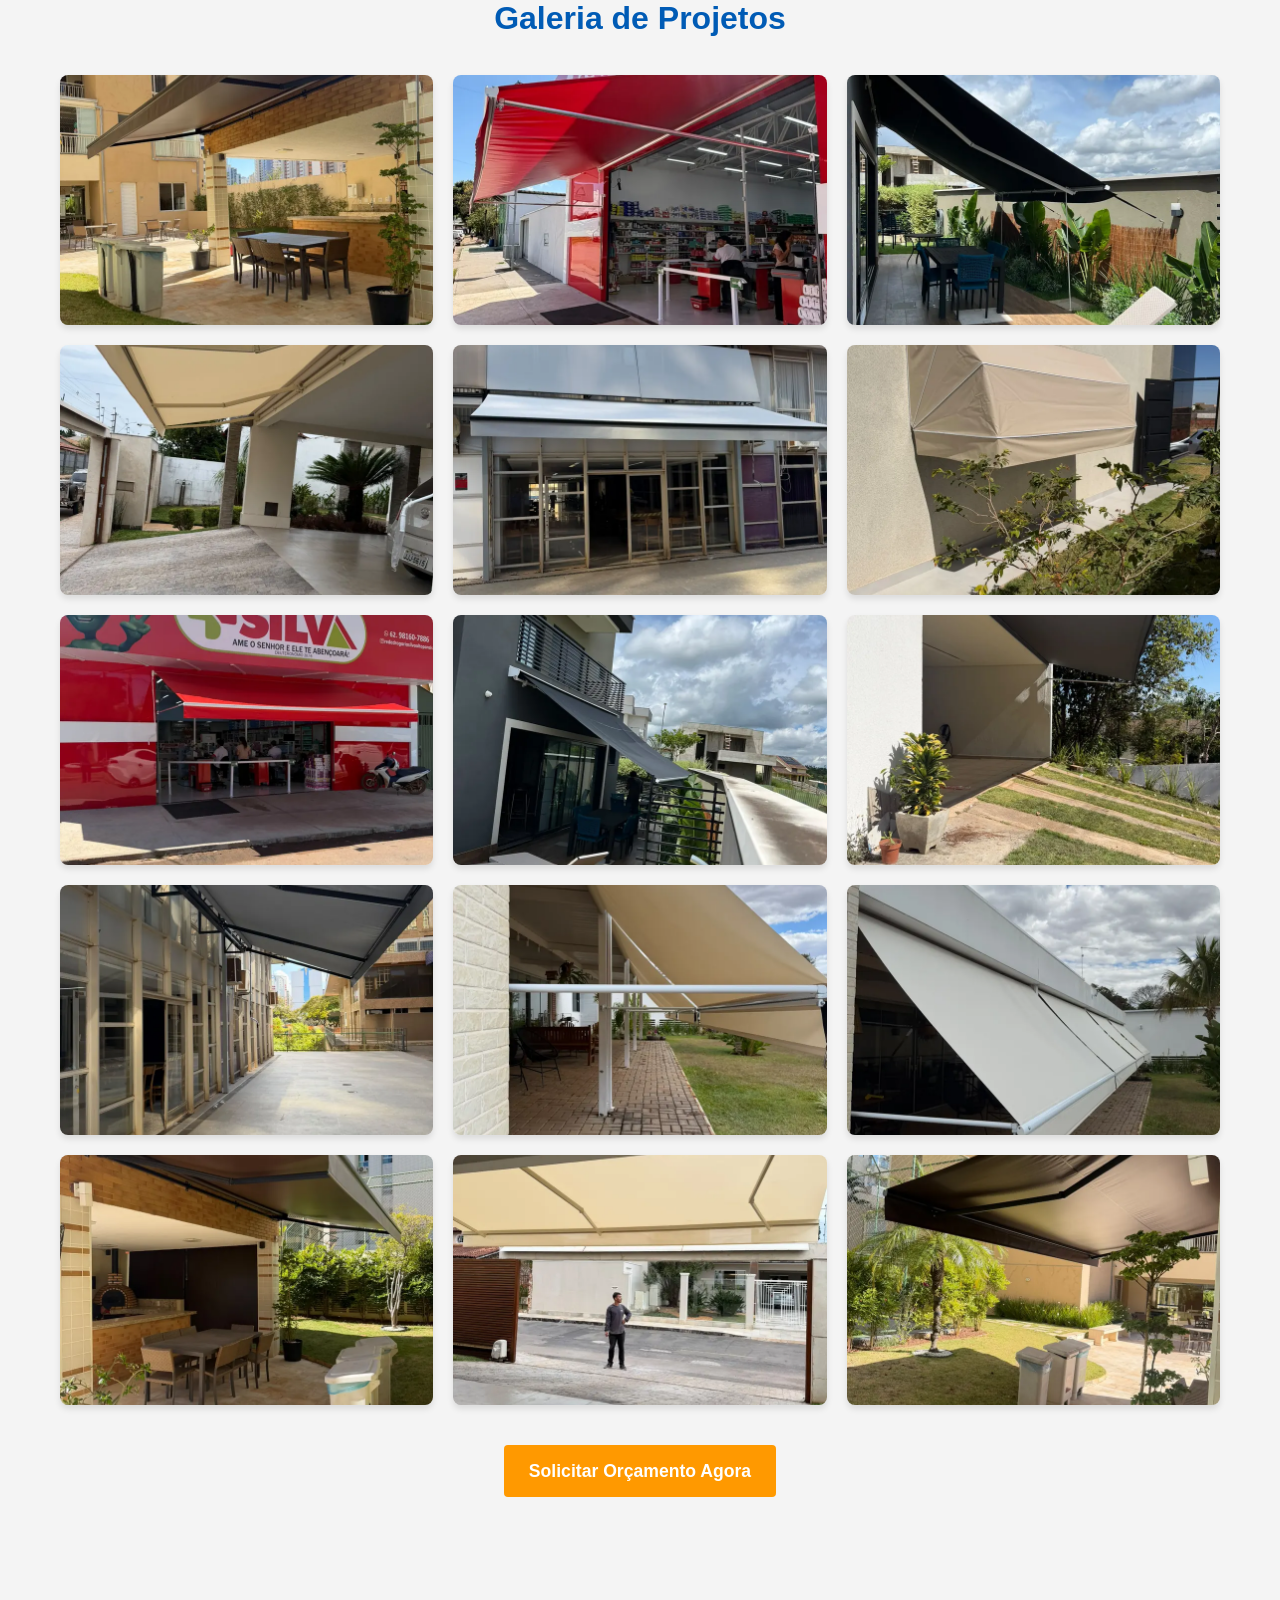
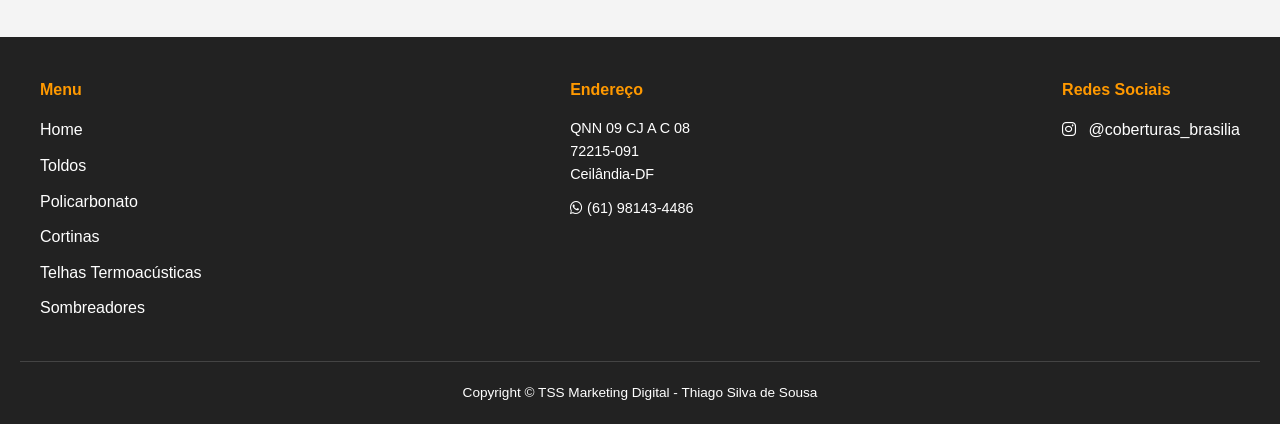
<file: toldos/index.html>
<!DOCTYPE html>
<html lang="pt-BR">
<head>
    <meta charset="UTF-8">
    <meta name="viewport" content="width=device-width, initial-scale=1.0">
    <title>Toldos - Nº 1 Toda linha de toldos, policarbonato, telhas termoacústicas e sombreadores!</title>
    <meta name="description" content="Toda a linha de toldos, coberturas, cortinas, telhas termoacústicas e sombreadores. Os melhores preços de Brasília e região. Toldos.">
    <meta name="keywords" content="toldo, toldos, toldo policarbonato, toldos policarbonato, toldo cortina, toldos cortina, toldo telha termoacústica, toldos telhas termoacústicas, toldo sombreador, toldos sombreadores, brasília, distrito federal, df">
    <meta name="robots" content="follow, index, max-snippet:-1, max-video-preview:-1, max-image-preview:large">
    <link rel="canonical" href="https://toldosecoberturasbrasilia.com/toldos/">
    <meta name="google-site-verification" content="RwfYz1QSwMPwSEfN0bxYd4b2_rBzE4Ki3kuUF7rNYDg">

    <!-- Open Graph / Redes sociais (mesmo padrão do site antigo) -->
    <meta property="og:locale" content="pt_BR">
    <meta property="og:type" content="website">
    <meta property="og:site_name" content="Inovação em coberturas inteligentes">
    <meta property="og:title" content="Toldos - Nº 1 Toda linha de toldos, policarbonato, telhas termoacústicas e sombreadores!">
    <meta property="og:description" content="Toda a linha de toldos, coberturas, cortinas, telhas termoacústicas e sombreadores. Os melhores preços de Brasília e região. Toldos.">
    <meta property="og:url" content="https://toldosecoberturasbrasilia.com/toldos/">
    <meta property="og:image" content="https://toldosecoberturasbrasilia.com/images/toldos.jpg">
    <meta property="og:image:width" content="768">
    <meta property="og:image:height" content="768">
    <meta property="og:image:alt" content="Toldos">
    <meta name="twitter:card" content="summary_large_image">
    <meta name="twitter:title" content="Toldos - Nº 1 Toda linha de toldos, policarbonato, telhas termoacústicas e sombreadores!">
    <meta name="twitter:description" content="Toda a linha de toldos, coberturas, cortinas, telhas termoacústicas e sombreadores. Os melhores preços de Brasília e região. Toldos.">
    <meta name="twitter:image" content="https://toldosecoberturasbrasilia.com/images/toldos.jpg">

    <!-- Ícones -->
    <link rel="icon" href="/images/logo.png" type="image/png">
    <link rel="apple-touch-icon" href="/images/logo.png">
    <meta name="msapplication-TileImage" content="https://toldosecoberturasbrasilia.com/images/logo.png">

    <!-- Dados estruturados (Google) -->
    <script type="application/ld+json">
{
  "@context": "https://schema.org",
  "@type": "BreadcrumbList",
  "itemListElement": [
    {
      "@type": "ListItem",
      "position": 1,
      "name": "Home",
      "item": "https://toldosecoberturasbrasilia.com/"
    },
    {
      "@type": "ListItem",
      "position": 2,
      "name": "Toldos",
      "item": "https://toldosecoberturasbrasilia.com/toldos/"
    }
  ]
}
    </script>
    <script type="application/ld+json">
{
  "@context": "https://schema.org",
  "@type": "Service",
  "name": "Toldos",
  "url": "https://toldosecoberturasbrasilia.com/toldos/",
  "description": "Toda a linha de toldos, coberturas, cortinas, telhas termoacústicas e sombreadores. Os melhores preços de Brasília e região. Toldos.",
  "image": "https://toldosecoberturasbrasilia.com/images/toldos.jpg",
  "provider": {
    "@id": "https://toldosecoberturasbrasilia.com/#empresa"
  },
  "areaServed": "Brasília - DF"
}
    </script>

    
    <!-- Font Awesome para ícones -->
    <link rel="stylesheet" href="https://cdnjs.cloudflare.com/ajax/libs/font-awesome/6.4.0/css/all.min.css">
    <link rel="stylesheet" href="/style.css">
    <!-- Google tag (gtag.js) -->
<script async src="https://www.googletagmanager.com/gtag/js?id=G-P2ZHHG4KGL"></script>
<script>
  window.dataLayer = window.dataLayer || [];
  function gtag(){dataLayer.push(arguments);}
  gtag('js', new Date());

  gtag('config', 'G-P2ZHHG4KGL');
</script>
</head>
<body>

    <!-- Cabeçalho e Navegação -->
    <header>
        <div class="top-bar">
            <p>Inovação em coberturas inteligentes</p>
        </div>
        <nav class="navbar">
            <div class="logo">
                <a href="/"><img src="/images/logo.png" alt="Toldos e Coberturas Brasília" class="logotopo"></a>
            </div>
            <ul class="nav-links" id="nav-links">
                <li><a href="/">Home</a></li>
                <li><a href="/toldos/">Toldos</a></li>
                <li><a href="/toldos-policarbonato/">Policarbonato</a></li>
                <li><a href="/toldos-cortinas/">Cortinas</a></li>
                <li><a href="/telhas-termoacusticas/">Telhas Termoacústicas</a></li>
                <li><a href="/sombreadores/">Sombreadores</a></li>
            </ul>
            <div class="menu-toggle" id="mobile-menu">
                <i class="fas fa-bars"></i>
            </div>
        </nav>
    </header>

    <!-- Banner Interno -->
    <section class="page-header1">
        <div class="page-header-content">
            <h1>Toldos</h1>
            <p>Proteção, versatilidade e design para o seu ambiente</p>
        </div>
    </section>

    <!-- Conteúdo em Texto (Cole o seu texto aqui) -->
    <section class="page-content">
        <div class="container">
            <div class="text-block">
    <h2>Saiba mais sobre nossos Toldos</h2>
    
    <p>Conhecidos pela versatilidade, os toldos são sinônimo de proteção e estética para o seu ambiente. Eles funcionam como uma cobertura secundária fixada à fachada, protegendo pessoas e mercadorias contra a ação da chuva, do sol e do vento.</p>
    
    <p>Colocados em janelas, portas, varandas, entradas de lojas ou ao longo de passeios, eles são a opção ideal para quem deseja ter maior controle sobre a quantidade de iluminação natural, além de deixar a casa ou o comércio muito mais bonitos. Com a adição de colunas, podem até se transformar em um elegante dossel, ideal para estender a área coberta de hotéis e grandes entradas.</p>

    <h3>Estrutura e Materiais de Alta Qualidade</h3>
    <p>Nossas coberturas são projetadas para oferecer a máxima durabilidade contra as intempéries. Trabalhamos com diversas opções de configuração:</p>
    <ul>
        <li><strong>Toldos Tradicionais:</strong> Compostos por lonas de fibra acrílica, algodão ou poliéster, esticadas sobre uma estrutura leve e resistente de alumínio, ferro, aço ou madeira (em formato de treliça ou caixilho).</li>
        <li><strong>Toldos em Policarbonato e Alumínio:</strong> Para quem busca proteção extra contra vazamentos, o peso da chuva ou a força do vento. Possuem estrutura 100% em alumínio e placas de policarbonato (alveolar ou compacto) com um avançado sistema de encaixe sem perfurações, evitando o enfraquecimento do material e garantindo resistência total.</li>
    </ul>

    <h3>Você Sabia?</h3>
    <p>Historicamente, os toldos foram utilizados em sua forma inicial para proteger alimentos e carnes em feiras, surgindo primeiramente na Índia e se popularizando nos países do Oriente Médio antes de ganharem o mundo da arquitetura moderna.</p>

    <h3>Onde Atendemos</h3>
    <p><strong>Atendemos com excelência as regiões de Ceilândia, Plano Piloto, Asa Sul e todo o entorno de Brasília (BSB).</strong></p>
</div>
        </div>
    </section>

    <!-- Galeria de Fotos -->
    <section class="gallery-section">
        <div class="container">
            <h2>Galeria de Projetos</h2>
            <div class="gallery-grid">
                <div class="gallery-item">
                    <img src="/images/galeria/toldos-1.webp" alt="Toldo articulado marrom em área gourmet de condomínio" width="750" height="1000" loading="lazy">
                </div>
                <div class="gallery-item">
                    <img src="/images/galeria/toldos-2.webp" alt="Toldo vermelho em fachada de drogaria" width="750" height="1000" loading="lazy">
                </div>
                <div class="gallery-item">
                    <img src="/images/galeria/toldos-3.webp" alt="Toldo articulado preto em área da piscina" width="750" height="1000" loading="lazy">
                </div>
                <div class="gallery-item">
                    <img src="/images/galeria/toldos-4.webp" alt="Toldo retrátil bege na garagem de residência" width="750" height="1000" loading="lazy">
                </div>
                <div class="gallery-item">
                    <img src="/images/galeria/toldos-5.webp" alt="Toldo articulado cinza em fachada comercial" width="750" height="1000" loading="lazy">
                </div>
                <div class="gallery-item">
                    <img src="/images/galeria/toldos-6.webp" alt="Toldo capota bege em janela" width="750" height="1000" loading="lazy">
                </div>
                <div class="gallery-item">
                    <img src="/images/galeria/toldos-7.webp" alt="Toldo vermelho na fachada de drogaria" width="750" height="1000" loading="lazy">
                </div>
                <div class="gallery-item">
                    <img src="/images/galeria/toldos-8.webp" alt="Toldo articulado preto em varanda de residência" width="750" height="1000" loading="lazy">
                </div>
                <div class="gallery-item">
                    <img src="/images/galeria/toldos-9.webp" alt="Toldo articulado cinza em residência" width="750" height="1000" loading="lazy">
                </div>
                <div class="gallery-item">
                    <img src="/images/galeria/toldos-10.webp" alt="Toldo articulado cinza em loja comercial" width="750" height="1000" loading="lazy">
                </div>
                <div class="gallery-item">
                    <img src="/images/galeria/toldos-11.webp" alt="Toldo de lona em passarela de área externa" width="750" height="1000" loading="lazy">
                </div>
                <div class="gallery-item">
                    <img src="/images/galeria/toldos-12.webp" alt="Toldos retráteis brancos em área externa" width="750" height="1000" loading="lazy">
                </div>
                <div class="gallery-item">
                    <img src="/images/galeria/toldos-13.webp" alt="Toldo articulado marrom sobre mesa de área gourmet" width="750" height="1000" loading="lazy">
                </div>
                <div class="gallery-item">
                    <img src="/images/galeria/toldos-14.webp" alt="Toldo retrátil bege em garagem vista por dentro" width="750" height="1000" loading="lazy">
                </div>
                <div class="gallery-item">
                    <img src="/images/galeria/toldos-15.webp" alt="Toldo articulado marrom em jardim de condomínio" width="750" height="1000" loading="lazy">
                </div>
            </div>
            
            <div class="action-center">
                <a href="https://wa.me/5561981434486?text=Olá,%20gostaria%20de%20fazer%20um%20orçamento%20de%20Toldos!" class="btn-primary" target="_blank">Solicitar Orçamento Agora</a>
            </div>
        </div>
    </section>

    <!-- Rodapé (Igual ao da Home) -->
    <footer>
        <div class="footer-container">
            <div class="footer-col">
                <h4>Menu</h4>
                <ul>
                    <li><a href="/">Home</a></li>
                    <li><a href="/toldos/">Toldos</a></li>
                    <li><a href="/toldos-policarbonato/">Policarbonato</a></li>
                    <li><a href="/toldos-cortinas/">Cortinas</a></li>
                    <li><a href="/telhas-termoacusticas/">Telhas Termoacústicas</a></li>
                    <li><a href="/sombreadores/">Sombreadores</a></li>
                </ul>
            </div>
            <div class="footer-col">
                <h4>Endereço</h4>
                <p>QNN 09 CJ A C 08<br>72215-091<br>Ceilândia-DF</p>
                <p>
                    <i class="fab fa-whatsapp"></i> (61) 98143-4486
                </p>
            </div>
            <div class="footer-col">
                <h4>Redes Sociais</h4>
                <div class="social-links">
                    <a href="https://www.instagram.com/coberturas_brasilia/" target="_blank" rel="noopener noreferrer"><i class="fab fa-instagram"></i> @coberturas_brasilia</a>
                </div>
            </div>
        </div>
        <div class="copyright">
            <p>Copyright © TSS Marketing Digital - Thiago Silva de Sousa</p>
        </div>
    </footer>

    <!-- Botão Fixo do WhatsApp -->
    <a href="https://wa.me/5561981434486?text=Olá,%20vim%20pelo%20site%20e%20gostaria%20de%20fazer%20um%20orçamento!" class="whatsapp-button" target="_blank" rel="noopener noreferrer">
        <i class="fab fa-whatsapp"></i>
    </a>

    <script src="/script.js"></script>
</body>
</html>
</file>
<file: style.css>
/* Variáveis de Cores */
:root {
    --primary-color: #005bb5; 
    --secondary-color: #ff9900; 
    --text-color: #333;
    --light-bg: #f4f4f4;
    --white: #ffffff;
    --footer-bg: #222;
}

* {
    margin: 0;
    padding: 0;
    box-sizing: border-box;
    font-family: 'Segoe UI', Tahoma, Geneva, Verdana, sans-serif;
}

body {
    color: var(--text-color);
    line-height: 1.6;
}

a {
    text-decoration: none;
    color: inherit;
}

/* Header & Nav */
.top-bar {
    background: var(--primary-color);
    color: var(--white);
    text-align: center;
    padding: 8px 0;
    font-size: 0.9rem;
}

.navbar {
    display: flex;
    justify-content: space-between;
    align-items: center;
    padding: 15px 5%;
    background: var(--white);
    box-shadow: 0 2px 5px rgba(0,0,0,0.1);
    position: sticky;
    top: 0;
    z-index: 1000;
}
.logotopo{
    width: 50%;
}
.logo h2 {
    color: var(--primary-color);
    font-size: 1.5rem;
}

.nav-links {
    list-style: none;
    display: flex;
    gap: 20px;
}

.nav-links li a {
    font-weight: 600;
    transition: color 0.3s;
}

.nav-links li a:hover {
    color: var(--primary-color);
}

.menu-toggle {
    display: none;
    font-size: 1.5rem;
    cursor: pointer;
}

/* Seção do Slider Automático */
.hero-slider-section {
    position: relative;
    height: 80vh;
    min-height: 500px;
    display: flex;
    align-items: center;
    justify-content: center;
    text-align: center;
    overflow: hidden;
    color: var(--white);
}

.slider-backgrounds {
    position: absolute;
    top: 0;
    left: 0;
    width: 100%;
    height: 100%;
    z-index: 1;
}

.slider-backgrounds .slide {
    position: absolute;
    top: 0;
    left: 0;
    width: 100%;
    height: 100%;
    background-size: cover;
    background-position: center;
    opacity: 0;
    transition: opacity 1.5s ease-in-out;
}

.slider-backgrounds .slide.active {
    opacity: 1;
}

.slider-overlay {
    position: absolute;
    top: 0;
    left: 0;
    width: 100%;
    height: 100%;
    background: rgba(0, 0, 0, 0.6);
    z-index: 2;
}

.hero-content {
    position: relative;
    z-index: 3;
    padding: 0 20px;
}

.hero-content h1 {
    font-size: 2.5rem;
    margin-bottom: 10px;
}

.hero-content h2 {
    font-size: 1.5rem;
    font-weight: 400;
    margin-bottom: 20px;
}

.hero-content p {
    max-width: 700px;
    margin: 0 auto 30px auto;
    font-size: 1.1rem;
}

.btn-primary {
    background: var(--secondary-color);
    color: var(--white);
    padding: 12px 25px;
    border: none;
    border-radius: 4px;
    font-size: 1.1rem;
    font-weight: bold;
    cursor: pointer;
    transition: background 0.3s;
    display: inline-block;
}

.btn-primary:hover {
    background: #e68a00;
}

.btn-primary2 {
    background: var(--primary-color);
    color: var(--white);
    padding: 12px 25px;
    border: none;
    border-radius: 4px;
    font-size: 1.1rem;
    font-weight: bold;
    cursor: pointer;
    transition: background 0.3s;
    display: inline-block;
}

.btn-primary2:hover {
    background: #6028e1;
}

/* Seções Gerais */
.container {
    max-width: 1200px;
    margin: 0 auto;
    padding: 60px 20px;
    text-align: center;
}

.container h2 {
    color: var(--primary-color);
    margin-bottom: 30px;
    font-size: 2rem;
}

.about {
    background: var(--white);
}

/* Lista de Produtos (Novo Layout Foto + Texto) */
.products {
    background: var(--light-bg);
}

.products-list {
    display: flex;
    flex-direction: column;
    gap: 40px; 
    max-width: 1000px; 
    margin: 0 auto;
}

/* Estrutura de cada linha de Produto */
.product-item {
    display: flex;
    background: var(--white);
    border-radius: 8px;
    box-shadow: 0 4px 6px rgba(0,0,0,0.05);
    overflow: hidden; 
    align-items: stretch;
}

/* Área da imagem na esquerda */
.product-image {
    flex: 0 0 45%; 
    min-width: 300px;
}

.product-image img {
    width: 100%;
    height: 100%;
    object-fit: cover; 
    display: block;
}

/* Área do texto na direita */
.product-info {
    padding: 40px;
    flex: 1;
    display: flex;
    flex-direction: column;
    justify-content: center;
    text-align: left;
}

.product-info h3 {
    margin-bottom: 15px;
    color: var(--primary-color);
    font-size: 1.8rem;
}

.product-info p {
    font-size: 1rem;
    color: var(--text-color);
    text-align: justify;
}

/* Animação dos Cards de Produtos */
.card {
    opacity: 0;
    transform: translateY(40px);
    transition: transform 0.6s ease-out, opacity 0.6s ease-out, box-shadow 0.3s ease-out;
}

.card.show {
    opacity: 1;
    transform: translateY(0);
}

.card.show:hover {
    transform: translateY(-5px);
    box-shadow: 0 10px 20px rgba(0,0,0,0.1);
}

/* Formulário de Contato */
.contact form {
    max-width: 700px;
    margin: 0 auto;
    text-align: left;
}

.input-group {
    display: flex;
    gap: 20px;
}

.input-field {
    flex: 1;
    margin-bottom: 20px;
}

.input-field label {
    display: block;
    margin-bottom: 5px;
    font-weight: 600;
}

.input-field input, .input-field textarea {
    width: 100%;
    padding: 10px;
    border: 1px solid #ccc;
    border-radius: 4px;
    font-size: 1rem;
}

.contact button {
    width: 100%;
}

/* Rodapé */
footer {
    background: var(--footer-bg);
    color: var(--white);
    padding: 40px 20px 20px;
}

.footer-container {
    max-width: 1200px;
    margin: 0 auto;
    display: flex;
    justify-content: space-between;
    flex-wrap: wrap;
    gap: 30px;
}

.footer-col h4 {
    margin-bottom: 15px;
    color: var(--secondary-color);
}

.footer-col ul {
    list-style: none;
}

.footer-col ul li {
    margin-bottom: 10px;
}

.footer-col p {
    margin-bottom: 10px;
    font-size: 0.9rem;
}

.social-links a {
    display: block;
    margin-bottom: 10px;
}

.social-links i {
    margin-right: 8px;
}

.copyright {
    text-align: center;
    margin-top: 30px;
    padding-top: 20px;
    border-top: 1px solid #444;
    font-size: 0.85rem;
}

/* Responsividade Mobile */
@media(max-width: 768px) {
    .nav-links {
        display: none;
        flex-direction: column;
        width: 100%;
        position: absolute;
        top: 60px;
        left: 0;
        background: var(--white);
        box-shadow: 0 4px 6px rgba(0,0,0,0.1);
        padding: 20px 0;
    }

    .nav-links.active {
        display: flex;
    }

    .nav-links li {
        text-align: center;
        margin-bottom: 15px;
    }

    .menu-toggle {
        display: block;
    }

    .input-group {
        flex-direction: column;
        gap: 0;
    }
    
    .footer-container {
        flex-direction: column;
    }

    /* Ajuste para telas pequenas: foto em cima e texto embaixo (NOVO LAYOUT DE PRODUTOS) */
    .product-item {
        flex-direction: column;
    }
    
    .product-image {
        width: 100%;
        height: 250px;
    }
    
    .product-info {
        padding: 25px;
    }
}

/* =========================================
   Botão Fixo do WhatsApp
   ========================================= */
.whatsapp-button {
    position: fixed;
    bottom: 30px;
    right: 30px;
    background-color: #25d366;
    color: var(--white);
    width: 60px;
    height: 60px;
    border-radius: 50%;
    display: flex;
    justify-content: center;
    align-items: center;
    font-size: 35px;
    box-shadow: 0 4px 10px rgba(0, 0, 0, 0.3);
    z-index: 9999; /* Garante que fique acima de todos os outros elementos */
    transition: transform 0.3s ease, background-color 0.3s ease;
    animation: pulse-whatsapp 2s infinite;
}

.whatsapp-button:hover {
    background-color: #1ebe57;
    transform: scale(1.1);
}

.whatsapp-button i {
    margin-top: 2px; /* Pequeno ajuste para centralizar o ícone visualmente */
}

/* Animação de pulso para chamar atenção */
@keyframes pulse-whatsapp {
    0% {
        box-shadow: 0 0 0 0 rgba(37, 211, 102, 0.6);
    }
    70% {
        box-shadow: 0 0 0 15px rgba(37, 211, 102, 0);
    }
    100% {
        box-shadow: 0 0 0 0 rgba(37, 211, 102, 0);
    }
}

/* =========================================
   Divisor do Formulário
   ========================================= */
.contact-divider {
    text-align: center;
    margin: 30px 0;
    position: relative;
}

.contact-divider::before {
    content: "";
    position: absolute;
    top: 50%;
    left: 0;
    width: 100%;
    height: 1px;
    background: #ddd;
    z-index: 1;
}

.contact-divider span {
    background: var(--white); /* Garante que a linha não corte o texto */
    padding: 0 15px;
    color: #777;
    font-size: 0.9rem;
    font-weight: bold;
    position: relative;
    z-index: 2;
}

/* =========================================
   Botões de Ligação e WhatsApp (Formulário)
   ========================================= */
.contact-action-buttons {
    display: flex;
    gap: 20px;
    margin-top: 20px;
    width: 100%;
}

.contact-action-buttons a {
    flex: 1; /* Faz os dois botões terem o mesmo tamanho */
    text-align: center;
    text-decoration: none;
    display: inline-flex;
    align-items: center;
    justify-content: center;
    gap: 10px;
    padding: 15px 25px;
    border-radius: 4px;
    font-size: 1.1rem;
    font-weight: bold;
    transition: transform 0.2s ease, filter 0.3s ease;
}

/* Estilo do botão de Ligar (Azul) */
.btn-call {
    background-color: var(--primary-color);
    color: var(--white);
}

/* Estilo do botão de WhatsApp (Verde) */
.btn-whats {
    background-color: #25d366;
    color: var(--white);
}

/* Efeito Hover ao passar o mouse */
.contact-action-buttons a:hover {
    filter: brightness(0.9);
    transform: translateY(-3px);
}

/* Empilha os botões de contato no celular */
    .contact-action-buttons {
        flex-direction: column;
        gap: 15px;
    }

/* =========================================
   Páginas Internas (Ex: Toldos.html)
   ========================================= */
.page-header1 {
    background: linear-gradient(rgba(0, 91, 181, 0.274), rgba(0, 91, 181, 0.623)), url('images/banner-toldos.png') center/cover;
    color: var(--white);
    text-align: center;
    padding: 140px 40px;
    margin-bottom: 40px;
}
.page-header2 {
    background: linear-gradient(rgba(0, 91, 181, 0.274), rgba(0, 91, 181, 0.623)), url('images/banner-policarbonato.png') center/cover;
    color: var(--white);
    text-align: center;
    padding: 140px 40px;
    margin-bottom: 40px;
}
.page-header3 {
    background: linear-gradient(rgba(0, 91, 181, 0.274), rgba(0, 91, 181, 0.623)), url('images/banner-cortinas.png') center/cover;
    color: var(--white);
    text-align: center;
    padding: 140px 40px;
    margin-bottom: 40px;
}
.page-header4 {
    background: linear-gradient(rgba(0, 91, 181, 0.274), rgba(0, 91, 181, 0.623)), url('images/banner-telhas-termoacusticas.png') center/cover;
    color: var(--white);
    text-align: center;
    padding: 140px 40px;
    margin-bottom: 40px;
}
.page-header5 {
    background: linear-gradient(rgba(0, 91, 181, 0.274), rgba(0, 91, 181, 0.623)), url('images/banner-sombreadores.png') center/cover;
    color: var(--white);
    text-align: center;
    padding: 140px 40px;
    margin-bottom: 40px;
}

.page-header h1 {
    font-size: 2.5rem;
    margin-bottom: 10px;
}

.page-content .text-block {
    max-width: 900px;
    margin: 0 auto;
    text-align: justify;
    background: var(--white);
    padding: 40px;
    border-radius: 8px;
    box-shadow: 0 4px 6px rgba(0,0,0,0.05);
}

.page-content .text-block h2 {
    text-align: center;
    margin-bottom: 20px;
}

.page-content .text-block p {
    margin-bottom: 15px;
    font-size: 1.05rem;
    line-height: 1.8;
}

/* Galeria de Fotos */
.gallery-section {
    background: var(--light-bg);
    padding-bottom: 80px;
}

.gallery-grid {
    display: grid;
    grid-template-columns: repeat(auto-fit, minmax(280px, 1fr));
    gap: 20px;
    margin-bottom: 40px;
}

.gallery-item {
    border-radius: 8px;
    overflow: hidden;
    box-shadow: 0 4px 6px rgba(0,0,0,0.1);
    height: 250px; /* Altura padrão para as fotos da galeria */
}

.gallery-item img {
    width: 100%;
    height: 100%;
    object-fit: cover; /* Garante que fotos verticais e horizontais fiquem padronizadas */
    transition: transform 0.4s ease;
    cursor: pointer;
    display: block;
}

.gallery-item:hover img {
    transform: scale(1.1); /* Efeito de zoom suave ao passar o mouse */
}

.action-center {
    text-align: center;
    margin-top: 20px;
}  

/* =========================================
   Slider de Projetos (Estilo Claro / Branco)
   ========================================= */
.portfolio-section {
    background-color: var(--white); /* Fundo branco para integrar com o site */
    padding: 80px 0;
    text-align: center;
}

.portfolio-container {
    max-width: 1400px;
    margin: 0 auto;
}

.portfolio-section h2 {
    font-size: 2.2rem;
    margin-bottom: 10px;
    color: var(--primary-color); /* Título na cor azul do site */
}

.portfolio-section p {
    font-size: 1rem;
    color: #666666; /* Subtítulo em cinza escuro elegante */
    margin-bottom: 50px;
}

.portfolio-slider-wrapper {
    position: relative;
    width: 100%;
    overflow: hidden;
}

/* Efeito de fade (sombra branca) nas laterais do carrossel */
.slider-fade {
    position: absolute;
    top: 0;
    bottom: 0;
    width: 100px;
    z-index: 2;
    pointer-events: none; /* Permite clicar nas fotos por trás do fade */
}

.slider-fade.left {
    left: 0;
    background: linear-gradient(to right, #ffffff 0%, transparent 100%); /* Sumindo no branco */
}

.slider-fade.right {
    right: 0;
    background: linear-gradient(to left, #ffffff 0%, transparent 100%); /* Sumindo no branco */
}

/* A pista que contém as fotos */
.portfolio-track {
    display: flex;
    gap: 25px;
    padding: 0 40px;
    overflow-x: auto;
    scroll-behavior: smooth;
    /* Esconde a barra de rolagem */
    scrollbar-width: none; /* Firefox */
    -ms-overflow-style: none;  /* IE and Edge */
}

.portfolio-track::-webkit-scrollbar {
    display: none; /* Chrome, Safari e Opera */
}

/* Os cartões individuais */
.portfolio-card {
    flex: 0 0 320px; /* Largura fixa de cada imagem */
    text-align: left;
    transition: transform 0.3s ease;
    cursor: pointer;
}

.portfolio-card:hover {
    transform: translateY(-5px);
}

.portfolio-card img {
    width: 100%;
    height: 200px;
    object-fit: cover;
    border-radius: 12px;
    margin-bottom: 15px;
    /* Sombra mais suave e clara para fundo branco */
    box-shadow: 0 4px 10px rgba(0,0,0,0.1); 
}

.portfolio-card h4 {
    font-size: 1.1rem;
    margin-bottom: 5px;
    color: var(--primary-color); /* Texto do card em azul */
}

.portfolio-card span {
    font-size: 0.85rem;
    color: #777777;
}
/* Mensagem de envio do formulário */
.form-status { margin-top: 15px; font-weight: 600; text-align: center; }
.form-status.ok { color: #1e8e3e; }
.form-status.erro { color: #c5221f; }
</file>
